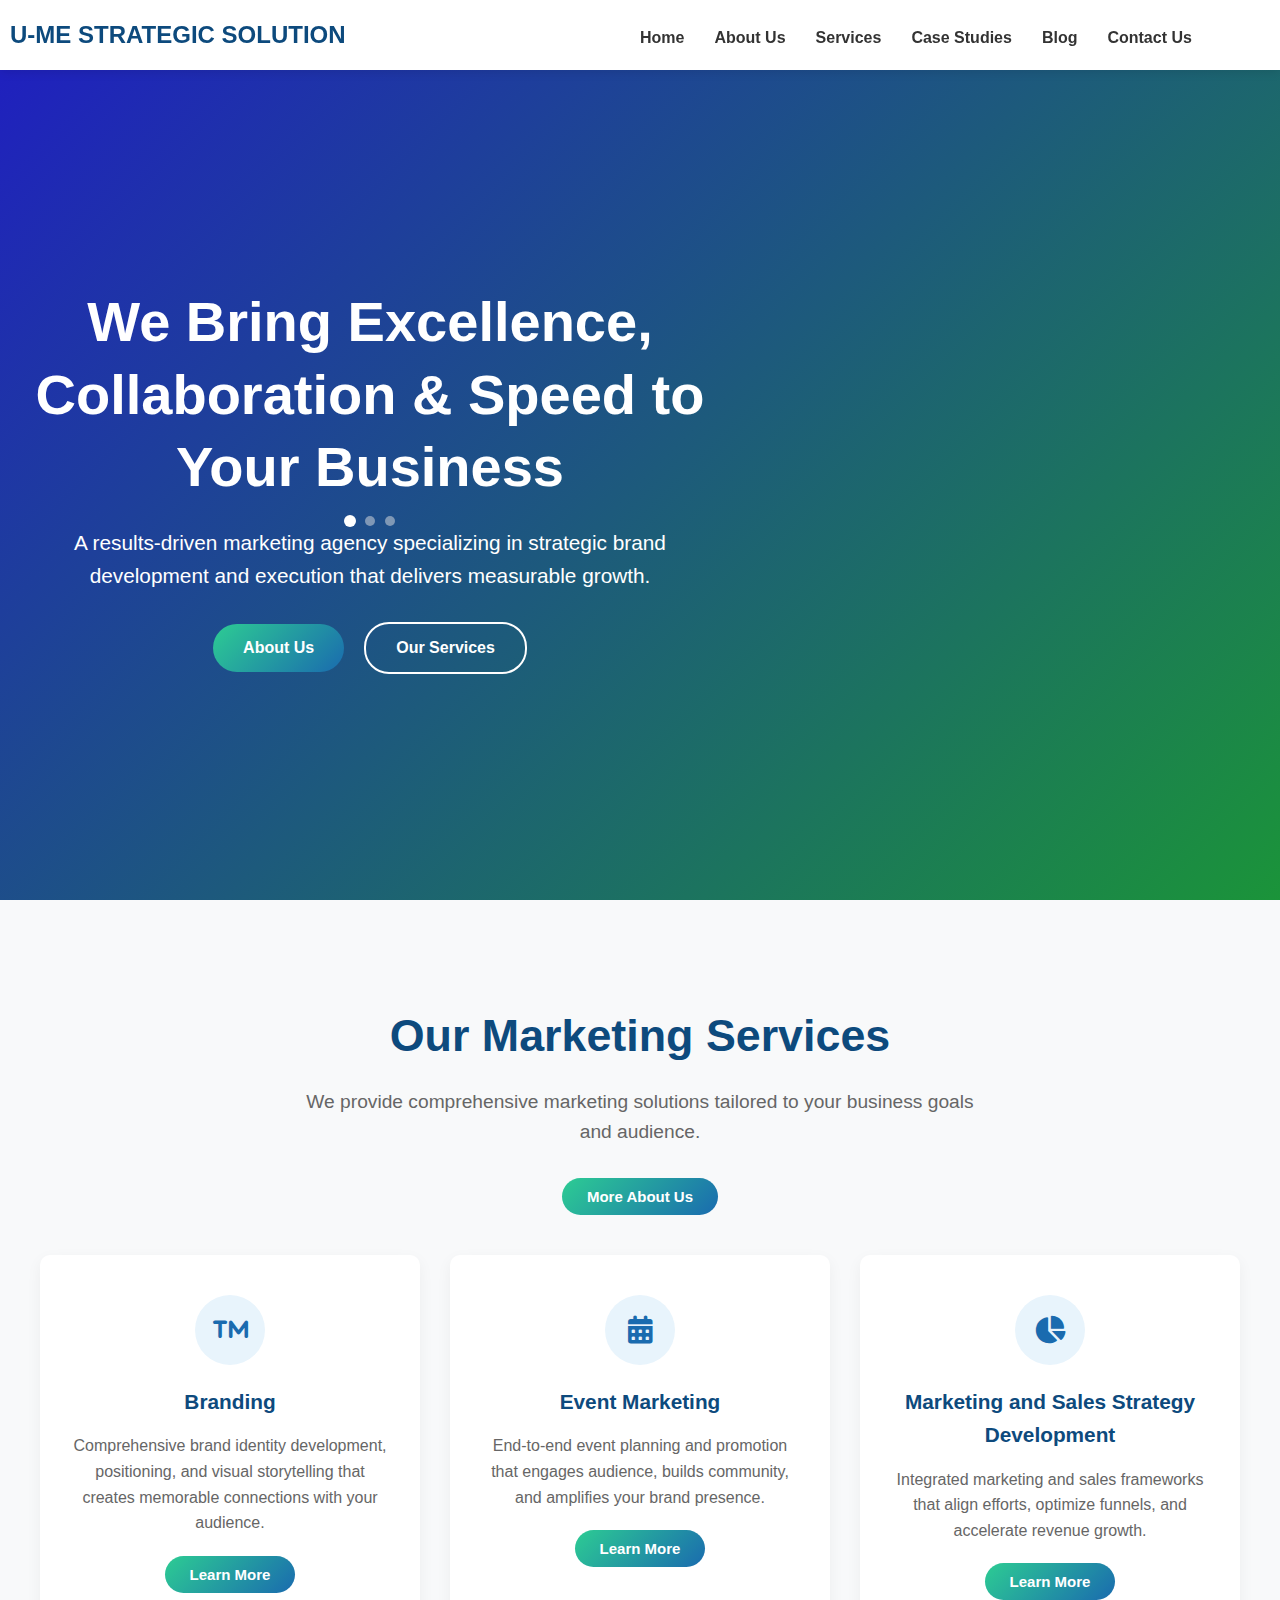
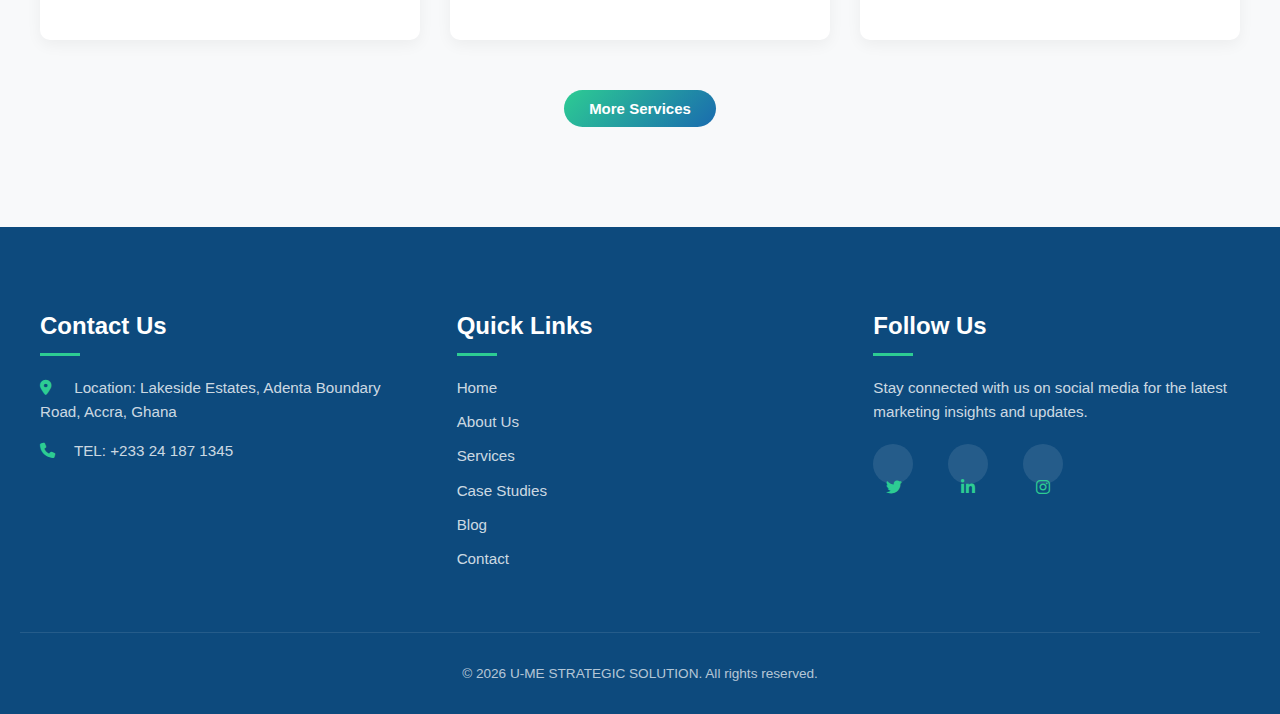
<file: index.html>
<!DOCTYPE html>
<html lang="en">
<head>
    <meta charset="UTF-8">
    <meta name="viewport" content="width=device-width, initial-scale=1.0">
    <title>U-ME Strategic Solution | Marketing Agency</title>
    <link rel="icon" href="logo/logo.jpg" type="image/jpg">
    <link rel="stylesheet" href="https://cdnjs.cloudflare.com/ajax/libs/font-awesome/6.4.0/css/all.min.css">
    <link rel="stylesheet" href="style.css">
</head>
<body>
    <!-- Navigation -->
    <nav class="navbar">
        <div class="nav-container">
            <div class="logo">
                <img src="logo/logo.png" alt="U-ME Strategic Solution Logo" onerror="this.style.display='none';">
                <h3>U-ME STRATEGIC SOLUTION</h3>
            </div>
            
            <button type="button" class="menu-toggle" id="menuToggle" aria-label="Toggle navigation menu">
                <i class="fas fa-bars"></i>
            </button>
            
            <div class="nav-links" id="navLinks">
                <a href="index.html">Home</a>
                <a href="about.html">About Us</a>
                <a href="services.html">Services</a>
                <a href="case-studies.html">Case Studies</a>
                <a href="blog.html">Blog</a>
                <a href="contact.html">Contact Us</a>
            </div>
        </div>
    </nav>

    <!-- Hero Section -->
    <section class="hero-sect" id="home">
        <div class="hero-content">
            <div class="slides-container">
                <div class="slide active">
                   <h1>We Bring Excellence, Collaboration & Speed to Your Business</h1> 
                </div>

                <div class="slide">
                   <h1>We are data driven and analytical</h1>
                </div>

                <div class="slide">
                   <h1>Trust our field execution team with professional and objective-driven</h1> 
                </div>
            </div>
            
            <div class="slide-dots">
                <div class="dot active" data-slide="0"></div>
                <div class="dot" data-slide="1"></div>
                <div class="dot" data-slide="2"></div>
            </div>
            
            <p>A results-driven marketing agency specializing in strategic brand development and execution that delivers measurable growth.</p>
            <div class="hero-buttons">
                <button class="primary-btn">About Us</button>
                <button class="secondary-btn">Our Services</button>
            </div>
        </div>
    </section>

    <!-- Services Preview -->
    <section class="services-preview" id="services">
        <div class="section-title">
            <h2>Our Marketing Services</h2>
            <p>We provide comprehensive marketing solutions tailored to your business goals and audience.</p>
            <button class="cta-button">More About Us</button>
        </div>
        
        <div class="services-grid">
            <div class="service-card">
                <div class="service-icon">
                    <i class="fas fa-trademark"></i>
                </div>
                <h3>Branding</h3>
                <p>Comprehensive brand identity development, positioning, and visual storytelling that creates memorable connections with your audience.</p>
                <button class="cta-button">Learn More</button>
            </div>
            
            <div class="service-card">
                <div class="service-icon">
                    <i class="fas fa-calendar-alt"></i>
                </div>
                <h3>Event Marketing</h3>
                <p>End-to-end event planning and promotion that engages audience, builds community, and amplifies your brand presence.</p>
                <button class="cta-button">Learn More</button>
            </div>
            
            <div class="service-card">
                <div class="service-icon">
                    <i class="fas fa-chart-pie"></i>
                </div>
                <h3>Marketing and Sales Strategy Development</h3>
                <p>Integrated marketing and sales frameworks that align efforts, optimize funnels, and accelerate revenue growth.</p>
                <button class="cta-button">Learn More</button>
            </div>
        </div>
        
        <div class="more-service-btn">
            <button class="cta-button">More Services</button>
        </div>
    </section>

    <!-- Footer -->
    <footer id="contact">
        <div class="footer-content">
            <div class="footer-column">
                <h3>Contact Us</h3>
                <p><i class="fas fa-map-marker-alt"></i> Location: Lakeside Estates, Adenta Boundary Road, Accra, Ghana</p>
                <p><i class="fas fa-phone"></i> TEL: +233 24 187 1345</p>
            </div>

            <div class="footer-column">
                <h3>Quick Links</h3>
                <div class="quick-links">
                    <a href="index.html">Home</a>
                    <a href="about.html">About Us</a>
                    <a href="services.html">Services</a>
                    <a href="case-studies.html">Case Studies</a>
                    <a href="blog.html">Blog</a>
                    <a href="contact.html">Contact</a>
                </div>
            </div>

            <div class="footer-column">
                <h3>Follow Us</h3>
                <p>Stay connected with us on social media for the latest marketing insights and updates.</p>
                <div class="social-links">
                    <a href="https://twitter.com/UmeStagicSoln" class="social-icon" aria-label="Twitter">
                        <i class="fab fa-twitter"></i>
                    </a>
                    <a href="https://www.linkedin.com/company/U-Me-Strategic-Solution/" class="social-icon" aria-label="LinkedIn">
                        <i class="fab fa-linkedin-in"></i>
                    </a>
                    <a href="https://www.facebook.com/U-Me_Strategic_Solution/" class="social-icon" aria-label="Instagram">
                        <i class="fab fa-instagram"></i>
                    </a>
                </div>
            </div>
        </div>

        <div class="reserved">
            <p>&copy; 2026 U-ME STRATEGIC SOLUTION. All rights reserved.</p>
        </div>
    </footer>

    <script src="script.js"></script>
</body>
</html>
</file>
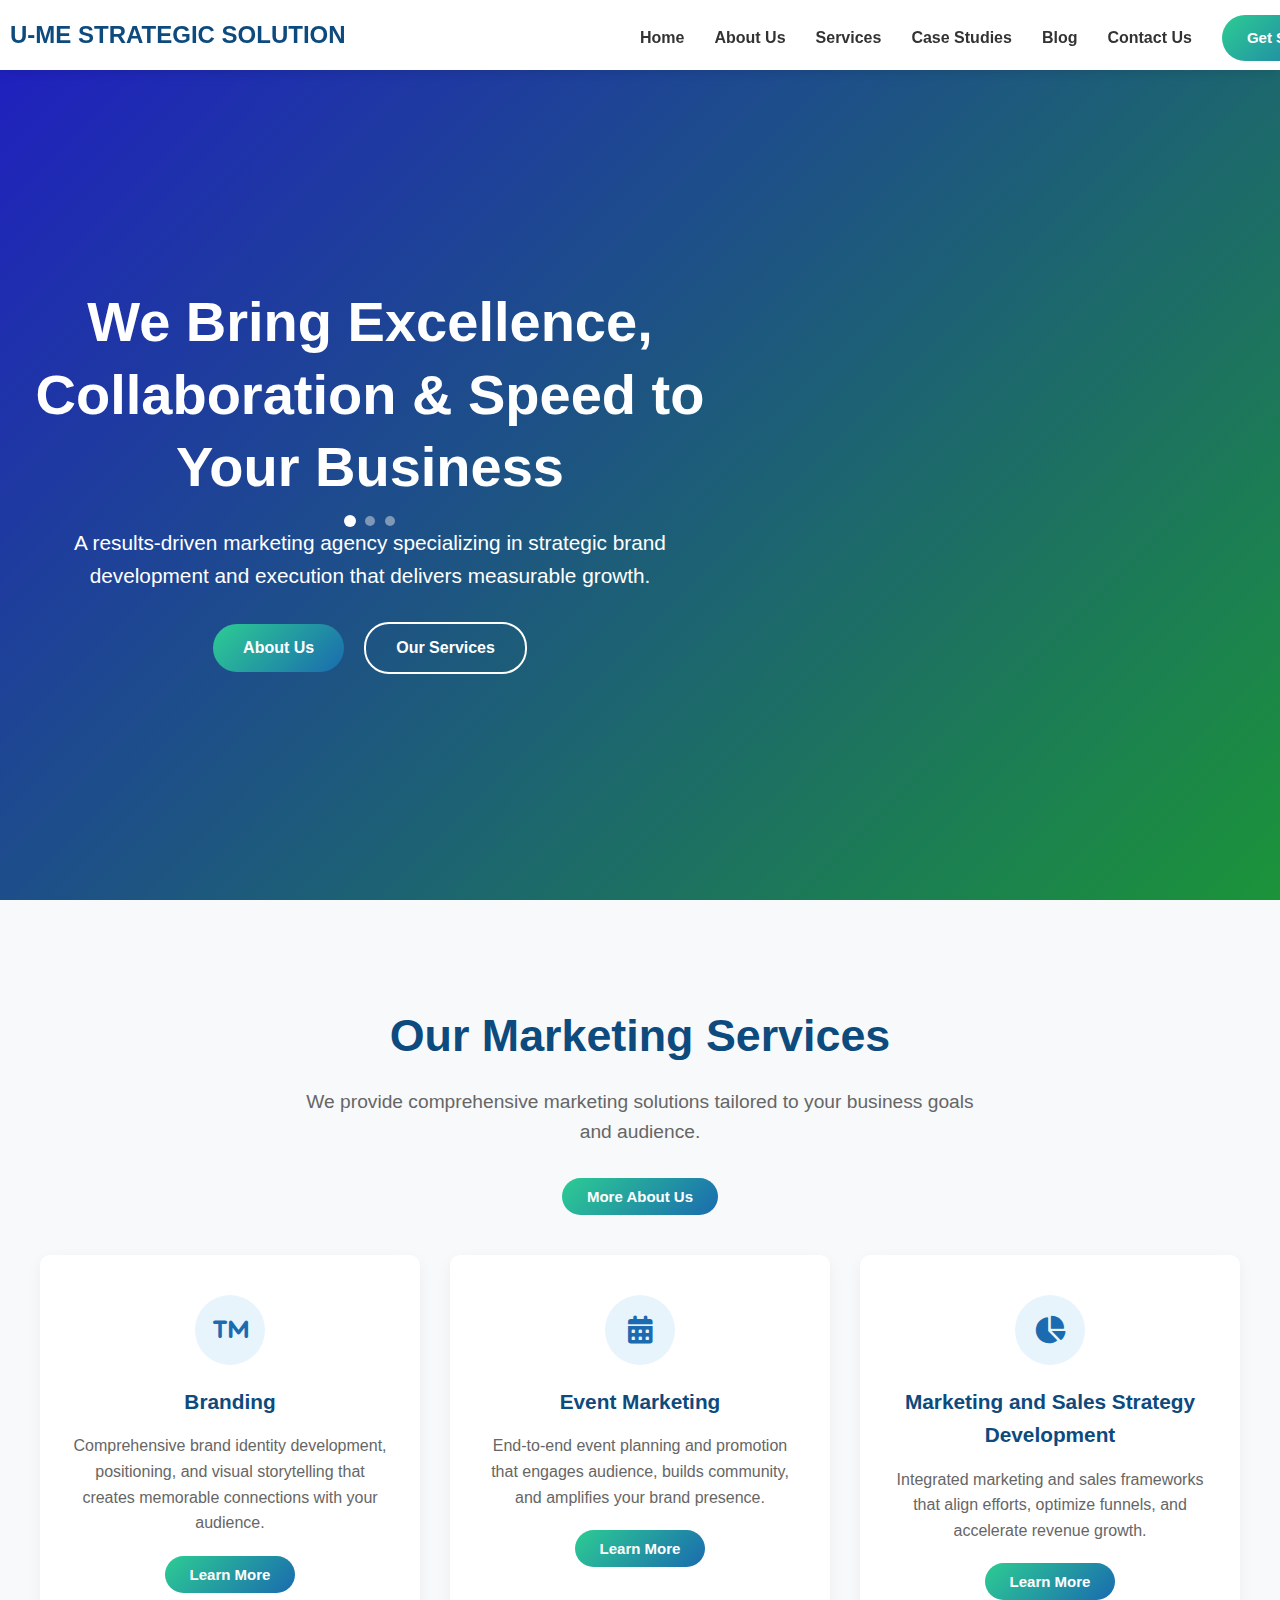
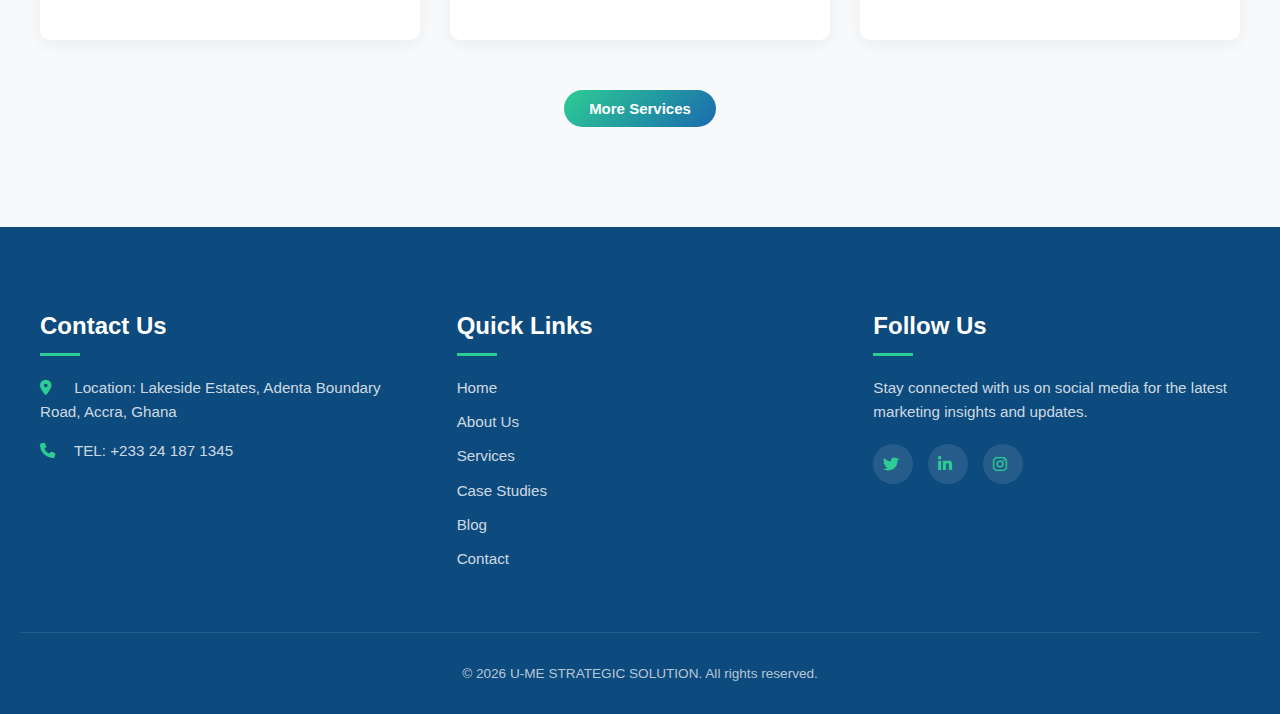
<file: Index.html>
<!DOCTYPE html>
<html lang="en">
<head>
    <meta charset="UTF-8">
    <meta name="viewport" content="width=device-width, initial-scale=1.0">
    <title>U-ME Strategic Solution | Marketing Agency</title>
    <link rel="icon" href="logo.jpg" type="image/jpg">
    <link rel="stylesheet" href="https://cdnjs.cloudflare.com/ajax/libs/font-awesome/6.4.0/css/all.min.css">
    <style>
        /* ===== MOBILE-FIRST CSS ===== */
        /* Base styles for mobile devices (small screens) */
        
        * {
            margin: 0;
            padding: 0;
            box-sizing: border-box;
            font-family: -apple-system, BlinkMacSystemFont, 'Segoe UI', Roboto, Oxygen, Ubuntu, Cantarell, sans-serif;
        }
        
        :root {
            --primary-blue: #1a6baf;
            --dark-blue: #0d4a7d;
            --light-blue: #e8f4fc;
            --accent-green: #2dcc93;
            --dark-green: #1fa879;
            --text-dark: #333333;
            --text-light: #666666;
            --white: #ffffff;
            --light-gray: #f8f9fa;
        }
        
        body {
            color: var(--text-dark);
            line-height: 1.6;
            font-size: 16px;
        }
        
        /* ===== MOBILE NAVIGATION ===== */
        .navbar {
            background-color: var(--white);
            width: 100%;
            position: fixed;
            top: 0;
            left: 0;
            z-index: 1000;
            box-shadow: 0 2px 10px rgba(0, 0, 0, 0.1);
            padding: 15px 20px;
        }
        
        .nav-container {
            display: flex;
            justify-content: space-between;
            align-items: center;
        }
        
        .logo {
            display: flex;
            align-items: center;
            gap: 10px;
            text-decoration: none;
        }
        
        .logo img {
            width: 35px;
            height: 35px;
            border-radius: 6px;
            object-fit: cover;
        }
        
        .logo h3 {
            color: var(--dark-blue);
            font-size: 16px;
            font-weight: 700;
        }
        
        .menu-toggle {
            background: none;
            border: none;
            font-size: 24px;
            color: var(--primary-blue);
            cursor: pointer;
            display: block;
        }
        
        .nav-links {
            display: none;
            position: absolute;
            top: 100%;
            left: 0;
            width: 100%;
            background-color: var(--white);
            flex-direction: column;
            padding: 20px;
            box-shadow: 0 10px 20px rgba(0, 0, 0, 0.1);
            gap: 15px;
        }
        
        .nav-links.active {
            display: flex;
        }
        
        .nav-links a {
            text-decoration: none;
            color: var(--text-dark);
            font-weight: 600;
            font-size: 16px;
            padding: 10px 0;
            position: relative;
            transition: color 0.3s;
        }
        
        .nav-links a:hover {
            color: var(--primary-blue);
        }
        
        .nav-links a::after {
            content: '';
            position: absolute;
            bottom: 0;
            left: 0;
            width: 0;
            height: 2px;
            background-color: var(--accent-green);
            transition: width 0.3s ease;
        }
        
        .nav-links a:hover::after {
            width: 100%;
        }
        
        .cta-button {
            background: linear-gradient(135deg, var(--accent-green), var(--primary-blue));
            color: white;
            border: none;
            padding: 10px 20px;
            border-radius: 25px;
            font-weight: 600;
            font-size: 14px;
            cursor: pointer;
            transition: all 0.3s ease;
            margin-top: 10px;
        }
        
        .cta-button:hover {
            background-color: var(--dark-green);
        }
        
        /* ===== MOBILE HERO SECTION ===== */
        .hero-sect {
            width: 100%;
            min-height: 100vh;
            padding: 100px 20px 60px;
            display: flex;
            flex-direction: column;
            align-items: center;
            justify-content: center;
            background: linear-gradient(135deg, rgba(7, 4, 188, 0.9), rgba(2, 136, 36, 0.9)), 
                        url('https://images.unsplash.com/photo-1552664730-d307ca884978?ixlib=rb-4.0.3&ixid=M3wxMjA3fDB8MHxwaG90by1wYWdlfHx8fGVufDB8fHx8fA%3D%3D&auto=format&fit=crop&w=1770&q=80');
            background-size: cover;
            background-position: center;
            text-align: center;
            position: relative;
            overflow: hidden;
        }
        
        .hero-content {
            max-width: 100%;
        }
        
        /* Slideshow Styles for Mobile */
        .slides-container {
            position: relative;
            height: 180px;
            margin-bottom: 20px;
        }
        
        .slide {
            position: absolute;
            top: 0;
            left: 0;
            width: 100%;
            opacity: 0;
            transition: opacity 1s ease-in-out;
            transform: translateY(15px);
        }
        
        .slide.active {
            opacity: 1;
            transform: translateY(0);
        }
        
        .hero-sect h1 {
            font-size: 2rem;
            font-weight: 800;
            color: white;
            line-height: 1.3;
            margin-bottom: 15px;
        }
        
        .hero-sect p {
            font-size: 1.1rem;
            color: white;
            margin-bottom: 30px;
            max-width: 100%;
        }
        
        .slide-dots {
            display: flex;
            justify-content: center;
            gap: 10px;
            margin-top: 25px;
        }
        
        .dot {
            width: 10px;
            height: 10px;
            border-radius: 50%;
            background-color: rgba(225, 225, 225, 0.5);
            cursor: pointer;
            transition: all 0.3s ease;
        }
        
        .dot.active {
            background-color: white;
            transform: scale(1.2);
        }
        
        .hero-buttons {
            display: flex;
            flex-direction: column;
            gap: 15px;
            justify-content: center;
            align-items: center;
        }
        
        .primary-btn {
            background: linear-gradient(135deg, var(--accent-green), var(--primary-blue));
            color: white;
            border: none;
            padding: 15px 30px;
            border-radius: 25px;
            font-weight: 600;
            font-size: 16px;
            cursor: pointer;
            transition: all 0.3s ease;
            width: 100%;
            max-width: 300px;
        }
        
        .primary-btn:hover {
            transform: translateY(-3px);
            box-shadow: 0 10px 20px rgba(0, 0, 0, 0.2);
        }
        
        .secondary-btn {
            background-color: transparent;
            color: white;
            border: 2px solid white;
            padding: 15px 30px;
            border-radius: 25px;
            font-weight: 600;
            font-size: 16px;
            cursor: pointer;
            transition: all 0.3s ease;
            width: 100%;
            max-width: 300px;
        }
        
        .secondary-btn:hover {
            background-color: white;
            color: var(--primary-blue);
        }
        
        /* ===== MOBILE SERVICES SECTION ===== */
        .services-preview {
            padding: 60px 20px;
            background-color: var(--light-gray);
        }
        
        .section-title {
            text-align: center;
            margin-bottom: 40px;
        }
        
        .section-title h2 {
            font-size: 2rem;
            color: var(--dark-blue);
            margin-bottom: 15px;
        }
        
        .section-title p {
            color: var(--text-light);
            font-size: 1.1rem;
            margin-bottom: 20px;
        }
        
        .services-grid {
            display: grid;
            grid-template-columns: 1fr;
            gap: 30px;
            max-width: 100%;
            margin: 0 auto 30px;
        }
        
        .service-card {
            background-color: var(--white);
            border-radius: 10px;
            padding: 30px 20px;
            text-align: center;
            box-shadow: 0 5px 15px rgba(0, 0, 0, 0.05);
            transition: all 0.3s ease;
        }
        
        .service-card:hover {
            transform: translateY(-5px);
            box-shadow: 0 10px 25px rgba(0, 0, 0, 0.1);
        }
        
        .service-icon {
            width: 60px;
            height: 60px;
            background-color: var(--light-blue);
            border-radius: 50%;
            display: flex;
            align-items: center;
            justify-content: center;
            margin: 0 auto 20px;
            color: var(--primary-blue);
            font-size: 24px;
        }
        
        .service-card h3 {
            font-size: 1.3rem;
            color: var(--dark-blue);
            margin-bottom: 15px;
        }
        
        .service-card p {
            color: var(--text-light);
            margin-bottom: 20px;
            font-size: 1rem;
        }
        
        /* ===== MOBILE FOOTER ===== */
        footer {
            background-color: var(--dark-blue);
            padding: 50px 20px 20px;
            color: white;
        }
        
        .footer-content {
            display: grid;
            grid-template-columns: 1fr;
            gap: 40px;
            margin-bottom: 40px;
        }
        
        .footer-column h3 {
            font-size: 1.3rem;
            margin-bottom: 20px;
            color: white;
            position: relative;
            padding-bottom: 10px;
        }
        
        .footer-column h3::after {
            content: '';
            position: absolute;
            bottom: 0;
            left: 0;
            width: 40px;
            height: 3px;
            background-color: var(--accent-green);
        }
        
        .footer-column p {
            margin-bottom: 15px;
            color: rgba(255, 255, 255, 0.8);
            line-height: 1.6;
            font-size: 0.95rem;
        }
        
        .footer-column i {
            color: var(--accent-green);
            margin-right: 10px;
            width: 20px;
        }
        
        .quick-links {
            display: flex;
            flex-direction: column;
            gap: 10px;
        }
        
        .quick-links a {
            color: rgba(255, 255, 255, 0.8);
            text-decoration: none;
            transition: all 0.3s;
            font-size: 0.95rem;
        }
        
        .quick-links a:hover {
            color: var(--accent-green);
        }
        
        .social-links {
            display: flex;
            gap: 15px;
            margin-top: 20px;
        }
        
        .social-icon {
            width: 40px;
            height: 40px;
            background-color: rgba(255, 255, 255, 0.1);
            border-radius: 50%;
            display: flex;
            align-items: center;
            justify-content: center;
            color: white;
            text-decoration: none;
            transition: all 0.3s;
        }
        
        .social-icon i {
            margin: 0;
        }
        
        .social-icon p {
            display: none;
        }
        
        .social-icon:hover {
            background-color: var(--accent-green);
        }
        
        .reserved {
            text-align: center;
            padding-top: 20px;
            border-top: 1px solid rgba(255, 255, 255, 0.1);
            color: rgba(255, 255, 255, 0.7);
            font-size: 0.85rem;
        }
        
        /* ===== TABLET STYLES (min-width: 768px) ===== */
        @media(min-width: 768px) {
            /* Tablet Navigation */
            .logo h3 {
                font-size: 20px;
            }
            
            .logo img {
                width: 40px;
                height: 40px;
            }
            
            .cta-button {
                margin-top: 0;
                padding: 10px 25px;
                font-size: 15px;
            }
            
            /* Tablet Hero Section */
            .hero-sect {
                padding: 120px 40px 80px;
            }
            
            .hero-sect h1 {
                font-size: 2.5rem;
            }
            
            .hero-sect p {
                font-size: 1.2rem;
            }
            
            .slides-container {
                height: 200px;
            }
            
            .hero-buttons {
                flex-direction: row;
                gap: 20px;
            }
            
            .primary-btn,
            .secondary-btn {
                width: auto;
                max-width: none;
            }
            
            /* Tablet Services */
            .services-preview {
                padding: 80px 40px;
            }
            
            .section-title h2 {
                font-size: 2.5rem;
            }
            
            .services-grid {
                grid-template-columns: repeat(2, 1fr);
                gap: 30px;
            }
            
            /* Tablet Footer */
            footer {
                padding: 60px 40px 30px;
            }
            
            .footer-content {
                grid-template-columns: repeat(2, 1fr);
                gap: 40px;
            }
        }
        
        /* ===== DESKTOP STYLES (min-width: 992px) ===== */
        @media(min-width: 992px) {
            /* Desktop Navigation */
            .navbar {
                padding: 15px 40px;
            }
            
            .nav-links {
                display: flex;
                /* position: static; */
                left: 50%;
                top: 15px;
                flex-direction: row;
                background-color: transparent;
                box-shadow: none;
                padding: 0;
                gap: 20px;
            }
            
            .nav-container {
                max-width: 1200px;
                margin: 0 auto;
            }
            
            .logo {
                margin-left: -100px;
            }
            .logo h3 {
                font-size: 24px;
            }

            .menu-toggle {
                display: none;
            }
            
            .nav-links {
                gap: 30px;
            }
            
            .nav-links a {
                font-size: 16px;
            }
            
            /* Desktop Hero Section */
            .hero-sect {
                padding: 150px 20px 100px;
                align-items: flex-start;
            }
            
            .hero-content {
                max-width: 800px;
            }
            
            .hero-sect h1 {
                font-size: 3.5rem;
            }
            
            .hero-sect p {
                font-size: 1.3rem;
                max-width: 700px;
                margin-left: auto;
                margin-right: auto;
            }
            
            .slides-container {
                height: 200px;
                margin-bottom: 30px;
            }
            
            /* Desktop Services */
            .services-preview {
                padding: 100px 20px;
            }
            
            .section-title h2 {
                font-size: 2.8rem;
            }
            
            .section-title p {
                font-size: 1.2rem;
                max-width: 700px;
                margin: 0 auto 30px;
            }
            
            .services-grid {
                grid-template-columns: repeat(3, 1fr);
                max-width: 1200px;
                margin: 0 auto 50px;
            }
            
            .service-card {
                padding: 40px 30px;
            }
            
            .service-card:hover {
                transform: translateY(-10px);
            }
            
            .service-icon {
                width: 70px;
                height: 70px;
                font-size: 28px;
            }
            
            /* Desktop Footer */
            footer {
                padding: 80px 20px 30px;
            }
            
            .footer-content {
                grid-template-columns: repeat(3, 1fr);
                max-width: 1200px;
                margin: 0 auto 60px;
                gap: 50px;
            }
            
            .footer-column h3 {
                font-size: 1.5rem;
            }
            
            .reserved {
                padding-top: 30px;
            }
            
            /* Desktop Button Effects */
            .primary-btn:hover {
                transform: translateY(-3px);
                box-shadow: 0 10px 20px rgba(26, 107, 175, 0.2);
            }
            
            .secondary-btn:hover {
                transform: translateY(-3px);
            }
            
            .cta-button:hover {
                transform: translateY(-2px);
                box-shadow: 0 5px 15px rgba(45, 204, 147, 0.3);
            }
            
            .social-icon:hover {
                transform: translateY(-5px);
            }
        }
        
        /* ===== LARGE DESKTOP STYLES (min-width: 1200px) ===== */
        @media(min-width: 1200px) {
            .navbar {
                padding: 15px 0;
            }
            
            .nav-container {
                padding: 0 20px;
            }
            
            .hero-sect {
                padding: 180px 20px 120px;
            }
        }
    </style>
</head>
<body>
    <!-- Navigation -->
    <nav class="navbar">
        <div class="nav-container">
            <div class="logo">
                <img src="logo.png" alt="U-ME Strategic Solution Logo" onerror="this.style.display='none';">
                <h3>U-ME STRATEGIC SOLUTION</h3>
            </div>
            
            <button class="menu-toggle" id="menuToggle">
                <i class="fas fa-bars"></i>
            </button>
            
            <div class="nav-links" id="navLinks">
                <a href="#home">Home</a>
                <a href="#about">About Us</a>
                <a href="#services">Services</a>
                <a href="#case-studies">Case Studies</a>
                <a href="#blog">Blog</a>
                <a href="#contact">Contact Us</a>
                <button class="cta-button">Get Started</button>
            </div>
        </div>
    </nav>

    <!-- Hero Section -->
    <section class="hero-sect" id="home">
        <div class="hero-content">
            <div class="slides-container">
                <div class="slide active">
                   <h1>We Bring Excellence, Collaboration & Speed to Your Business</h1> 
                </div>

                <div class="slide">
                   <h1>We are data driven and analytical</h1>
                </div>

                <div class="slide">
                   <h1>Trust our field execution team with professional and objective driven</h1> 
                </div>
            </div>
            
            <div class="slide-dots">
                <div class="dot active" data-slide="0"></div>
                <div class="dot" data-slide="1"></div>
                <div class="dot" data-slide="2"></div>
            </div>
            
            <p>A results-driven marketing agency specializing in strategic brand development and execution that delivers measurable growth.</p>
            <div class="hero-buttons">
                <button class="primary-btn">About Us</button>
                <button class="secondary-btn">Our Services</button>
            </div>
        </div>
    </section>

    <!-- Services Preview -->
    <section class="services-preview" id="services">
        <div class="section-title">
            <h2>Our Marketing Services</h2>
            <p>We provide comprehensive marketing solutions tailored to your business goals and audience.</p>
            <button class="cta-button">More About Us</button>
        </div>
        
        <div class="services-grid">
            <div class="service-card">
                <div class="service-icon">
                    <i class="fas fa-trademark"></i>
                </div>
                <h3>Branding</h3>
                <p>Comprehensive brand identity development, positioning, and visual storytelling that creates memorable connections with your audience.</p>
                <button class="cta-button">Learn More</button>
            </div>
            
            <div class="service-card">
                <div class="service-icon">
                    <i class="fas fa-calendar-alt"></i>
                </div>
                <h3>Event Marketing</h3>
                <p>End-to-end event planning and promotion that engages audience, builds community, and amplifies your brand presence.</p>
                <button class="cta-button">Learn More</button>
            </div>
            
            <div class="service-card">
                <div class="service-icon">
                    <i class="fas fa-chart-pie"></i>
                </div>
                <h3>Marketing and Sales Strategy Development</h3>
                <p>Integrated marketing and sales frameworks that align efforts, optimize funnels, and accelerate revenue growth.</p>
                <button class="cta-button">Learn More</button>
            </div>
        </div>
        
        <div style="text-align: center; margin-top: 30px;">
            <button class="cta-button">More Services</button>
        </div>
    </section>

    <!-- Footer -->
    <footer id="contact">
        <div class="footer-content">
            <div class="footer-column">
                <h3>Contact Us</h3>
                <p><i class="fas fa-map-marker-alt"></i> Location: Lakeside Estates, Adenta Boundary Road, Accra, Ghana</p>
                <p><i class="fas fa-phone"></i> TEL: +233 24 187 1345</p>
            </div>

            <div class="footer-column">
                <h3>Quick Links</h3>
                <div class="quick-links">
                    <a href="#home">Home</a>
                    <a href="#about">About Us</a>
                    <a href="#services">Services</a>
                    <a href="#case-studies">Case Studies</a>
                    <a href="#blog">Blog</a>
                    <a href="#contact">Contact</a>
                </div>
            </div>

            <div class="footer-column">
                <h3>Follow Us</h3>
                <p>Stay connected with us on social media for the latest marketing insights and updates.</p>
                <div class="social-links">
                    <a href="#" class="social-icon"><i class="fab fa-twitter"></i></a>
                    <a href="#" class="social-icon"><i class="fab fa-linkedin-in"></i></a>
                    <a href="#" class="social-icon"><i class="fab fa-instagram"></i></a>
                </div>
            </div>
        </div>

        <div class="reserved">
            <p>&copy; 2026 U-ME STRATEGIC SOLUTION. All rights reserved.</p>
        </div>
    </footer>

    <script>
        // ===== MOBILE MENU TOGGLE =====
        const menuToggle = document.getElementById('menuToggle');
        const navLinks = document.getElementById('navLinks');
        
        menuToggle.addEventListener('click', () => {
            navLinks.classList.toggle('active');
            menuToggle.innerHTML = navLinks.classList.contains('active') 
                ? '<i class="fas fa-times"></i>' 
                : '<i class="fas fa-bars"></i>';
        });
        
        // Close menu when clicking a link (for mobile)
        document.querySelectorAll('.nav-links a').forEach(link => {
            link.addEventListener('click', () => {
                if (window.innerWidth < 768) {
                    navLinks.classList.remove('active');
                    menuToggle.innerHTML = '<i class="fas fa-bars"></i>';
                }
            });
        });
        
        // ===== SLIDESHOW FUNCTIONALITY =====
        const slides = document.querySelectorAll('.slide');
        const dots = document.querySelectorAll('.dot');
        let currentSlide = 0;
        let slideInterval;

        function showSlide(slideIndex) {
            // Hide all slides
            slides.forEach(slide => {
                slide.classList.remove('active');
            });

            // Remove active class from all dots
            dots.forEach(dot => {
                dot.classList.remove('active');
            });

            // Show the selected slide
            slides[slideIndex].classList.add('active');
            dots[slideIndex].classList.add('active');

            currentSlide = slideIndex;
        }

        function nextSlide() {
            let nextIndex = currentSlide + 1;
            if (nextIndex >= slides.length) {
                nextIndex = 0;
            }
            showSlide(nextIndex);
        }

        function startSlideshow() {
            slideInterval = setInterval(nextSlide, 4000);
        }

        // Event listeners for dots
        dots.forEach((dot, index) => {
            dot.addEventListener('click', function() {
                clearInterval(slideInterval);
                showSlide(index);
                startSlideshow();
            });
        });

        // Start slideshow when page loads
        window.addEventListener('load', function() {
            showSlide(0);
            startSlideshow();
        });
        
        // ===== SMOOTH SCROLLING =====
        document.querySelectorAll('a[href^="#"]').forEach(anchor => {
            anchor.addEventListener('click', function(e) {
                e.preventDefault();
                
                const targetId = this.getAttribute('href');
                if(targetId === '#') return;
                
                const targetElement = document.querySelector(targetId);
                if(targetElement) {
                    const navHeight = document.querySelector('.navbar').offsetHeight;
                    const targetPosition = targetElement.offsetTop - navHeight;
                    
                    window.scrollTo({
                        top: targetPosition,
                        behavior: 'smooth'
                    });
                }
            });
        });
        
        // ===== BUTTON CLICK EFFECTS =====
        document.querySelectorAll('.primary-btn, .secondary-btn, .cta-button').forEach(button => {
            button.addEventListener('click', function(e) {
                // Add ripple effect on desktop
                if (window.innerWidth >= 992) {
                    const ripple = document.createElement('span');
                    const rect = this.getBoundingClientRect();
                    const size = Math.max(rect.width, rect.height);
                    const x = e.clientX - rect.left - size/2;
                    const y = e.clientY - rect.top - size/2;
                    
                    ripple.style.cssText = `
                        position: absolute;
                        border-radius: 50%;
                        background: rgba(255, 255, 255, 0.7);
                        transform: scale(0);
                        animation: ripple-animation 0.6s linear;
                        width: ${size}px;
                        height: ${size}px;
                        top: ${y}px;
                        left: ${x}px;
                    `;
                    
                    this.appendChild(ripple);
                    
                    setTimeout(() => {
                        ripple.remove();
                    }, 600);
                }
                
                // Handle button actions
                if(this.textContent.includes('About Us')) {
                    const servicesSection = document.querySelector('.services-preview');
                    const navHeight = document.querySelector('.navbar').offsetHeight;
                    const targetPosition = servicesSection.offsetTop - navHeight;
                    
                    window.scrollTo({
                        top: targetPosition,
                        behavior: 'smooth'
                    });
                } else if(this.textContent.includes('Our Services')) {
                    const servicesGrid = document.querySelector('.services-grid');
                    const navHeight = document.querySelector('.navbar').offsetHeight;
                    const targetPosition = servicesGrid.offsetTop - navHeight;
                    
                    window.scrollTo({
                        top: targetPosition,
                        behavior: 'smooth'
                    });
                } else if(this.textContent.includes('Get Started')) {
                    const contactSection = document.getElementById('contact');
                    const navHeight = document.querySelector('.navbar').offsetHeight;
                    const targetPosition = contactSection.offsetTop - navHeight;
                    
                    window.scrollTo({
                        top: targetPosition,
                        behavior: 'smooth'
                    });
                }
            });
        });
        
        // Add CSS for ripple effect
        const style = document.createElement('style');
        style.textContent = `
            @keyframes ripple-animation {
                to {
                    transform: scale(4);
                    opacity: 0;
                }
            }
        `;
        document.head.appendChild(style);
        
        // ===== RESPONSIVE NAVBAR ON RESIZE =====
        window.addEventListener('resize', () => {
            // If screen is tablet or larger, ensure nav links are visible
            if (window.innerWidth >= 768) {
                navLinks.classList.remove('active');
                menuToggle.innerHTML = '<i class="fas fa-bars"></i>';
            }
        });
    </script>
</body>
</html>
</file>
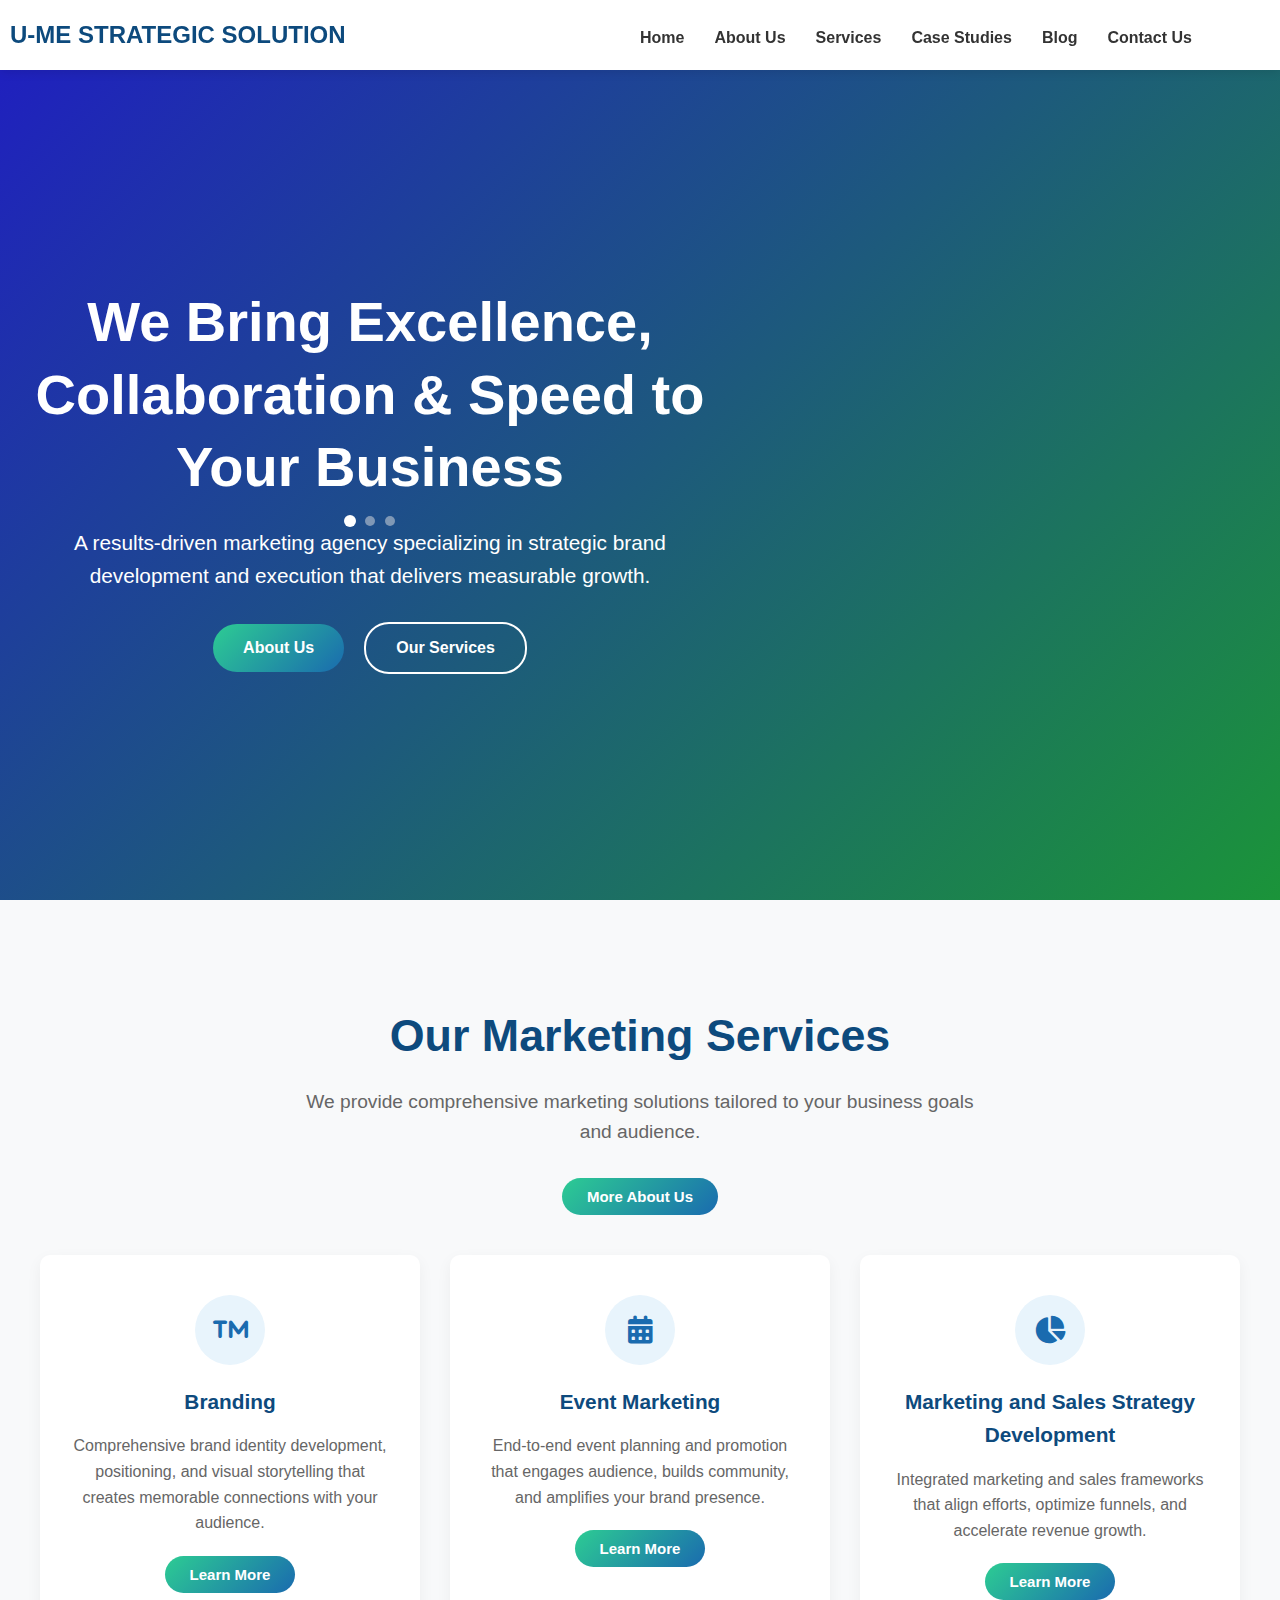
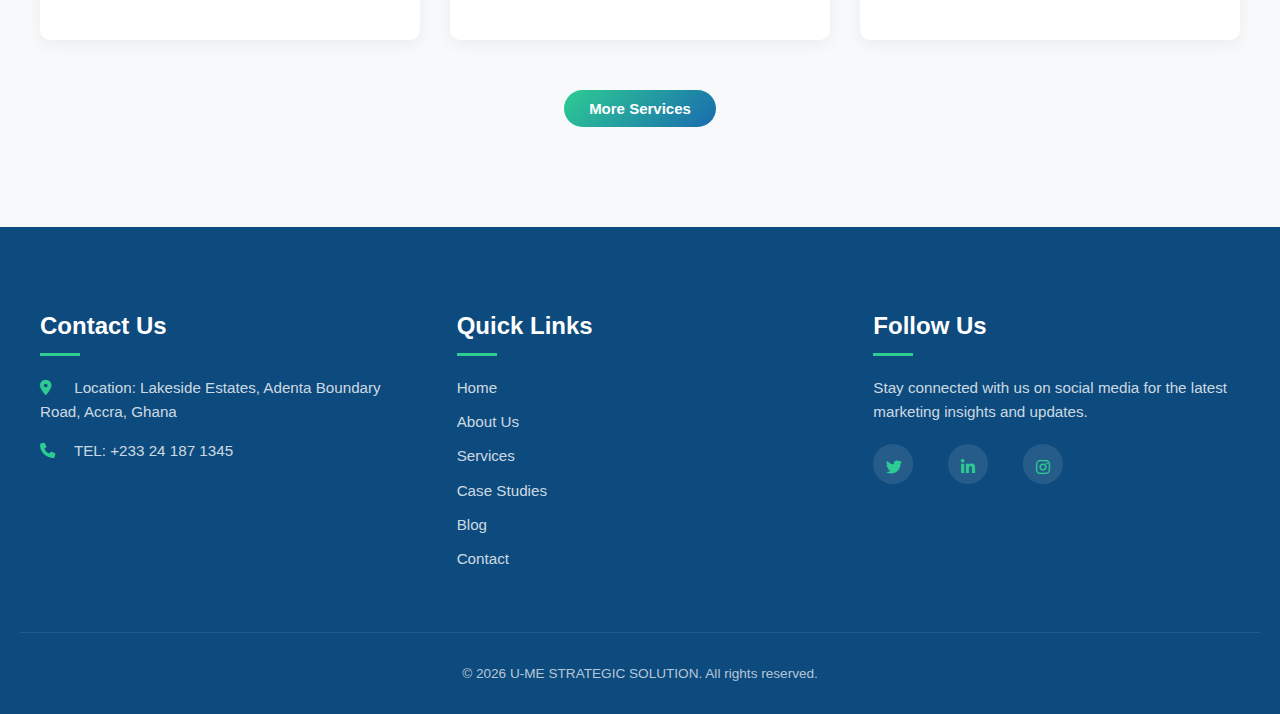
<file: html files/index.html>
<!DOCTYPE html>
<html lang="en">
<head>
    <meta charset="UTF-8">
    <meta name="viewport" content="width=device-width, initial-scale=1.0">
    <title>U-ME Strategic Solution | Marketing Agency</title>
    <link rel="icon" href="../logo/logo.jpg" type="image/jpg">
    <link rel="stylesheet" href="https://cdnjs.cloudflare.com/ajax/libs/font-awesome/6.4.0/css/all.min.css">
    <link rel="stylesheet" href="../css file/style.css">
</head>
<body>
    <!-- Navigation -->
    <nav class="navbar">
        <div class="nav-container">
            <div class="logo">
                <img src="../logo/logo.png" alt="U-ME Strategic Solution Logo" onerror="this.style.display='none';">
                <h3>U-ME STRATEGIC SOLUTION</h3>
            </div>
            
            <button type="button" class="menu-toggle" id="menuToggle" aria-label="Toggle navigation menu">
                <i class="fas fa-bars"></i>
            </button>
            
            <div class="nav-links" id="navLinks">
                <a href="index.html">Home</a>
                <a href="about.html">About Us</a>
                <a href="services.html">Services</a>
                <a href="case-studies.html">Case Studies</a>
                <a href="blog.html">Blog</a>
                <a href="contact.html">Contact Us</a>
            </div>
        </div>
    </nav>

    <!-- Hero Section -->
    <section class="hero-sect" id="home">
        <div class="hero-content">
            <div class="slides-container">
                <div class="slide active">
                   <h1>We Bring Excellence, Collaboration & Speed to Your Business</h1> 
                </div>

                <div class="slide">
                   <h1>We are data driven and analytical</h1>
                </div>

                <div class="slide">
                   <h1>Trust our field execution team with professional and objective-driven</h1> 
                </div>
            </div>
            
            <div class="slide-dots">
                <div class="dot active" data-slide="0"></div>
                <div class="dot" data-slide="1"></div>
                <div class="dot" data-slide="2"></div>
            </div>
            
            <p>A results-driven marketing agency specializing in strategic brand development and execution that delivers measurable growth.</p>
            <div class="hero-buttons">
                <button class="primary-btn">About Us</button>
                <button class="secondary-btn">Our Services</button>
            </div>
        </div>
    </section>

    <!-- Services Preview -->
    <section class="services-preview" id="services">
        <div class="section-title">
            <h2>Our Marketing Services</h2>
            <p>We provide comprehensive marketing solutions tailored to your business goals and audience.</p>
            <button class="cta-button">More About Us</button>
        </div>
        
        <div class="services-grid">
            <div class="service-card">
                <div class="service-icon">
                    <i class="fas fa-trademark"></i>
                </div>
                <h3>Branding</h3>
                <p>Comprehensive brand identity development, positioning, and visual storytelling that creates memorable connections with your audience.</p>
                <button class="cta-button">Learn More</button>
            </div>
            
            <div class="service-card">
                <div class="service-icon">
                    <i class="fas fa-calendar-alt"></i>
                </div>
                <h3>Event Marketing</h3>
                <p>End-to-end event planning and promotion that engages audience, builds community, and amplifies your brand presence.</p>
                <button class="cta-button">Learn More</button>
            </div>
            
            <div class="service-card">
                <div class="service-icon">
                    <i class="fas fa-chart-pie"></i>
                </div>
                <h3>Marketing and Sales Strategy Development</h3>
                <p>Integrated marketing and sales frameworks that align efforts, optimize funnels, and accelerate revenue growth.</p>
                <button class="cta-button">Learn More</button>
            </div>
        </div>
        
        <div class="more-service-btn">
            <button class="cta-button">More Services</button>
        </div>
    </section>

    <!-- Footer -->
    <footer id="contact">
        <div class="footer-content">
            <div class="footer-column">
                <h3>Contact Us</h3>
                <p><i class="fas fa-map-marker-alt"></i> Location: Lakeside Estates, Adenta Boundary Road, Accra, Ghana</p>
                <p><i class="fas fa-phone"></i> TEL: +233 24 187 1345</p>
            </div>

            <div class="footer-column">
                <h3>Quick Links</h3>
                <div class="quick-links">
                    <a href="index.html">Home</a>
                    <a href="about.html">About Us</a>
                    <a href="services.html">Services</a>
                    <a href="case-studies.html">Case Studies</a>
                    <a href="blog.html">Blog</a>
                    <a href="contact.html">Contact</a>
                </div>
            </div>

            <div class="footer-column">
                <h3>Follow Us</h3>
                <p>Stay connected with us on social media for the latest marketing insights and updates.</p>
                <div class="social-links">
                    <a href="https://twitter.com/UmeStagicSoln" class="social-icon" aria-label="Twitter">
                        <i class="fab fa-twitter"></i>
                    </a>
                    <a href="https://www.linkedin.com/U-Me_Strategic_Solution/" class="social-icon" aria-label="LinkedIn">
                        <i class="fab fa-linkedin-in"></i>
                    </a>
                    <a href="https://www.facebook.com/U-Me_Strategic_Solution/" class="social-icon" aria-label="Instagram">
                        <i class="fab fa-instagram"></i>
                    </a>
                </div>
            </div>
        </div>

        <div class="reserved">
            <p>&copy; 2026 U-ME STRATEGIC SOLUTION. All rights reserved.</p>
        </div>
    </footer>

    <script src="../js file/script.js"></script>
</body>
</html>
</file>
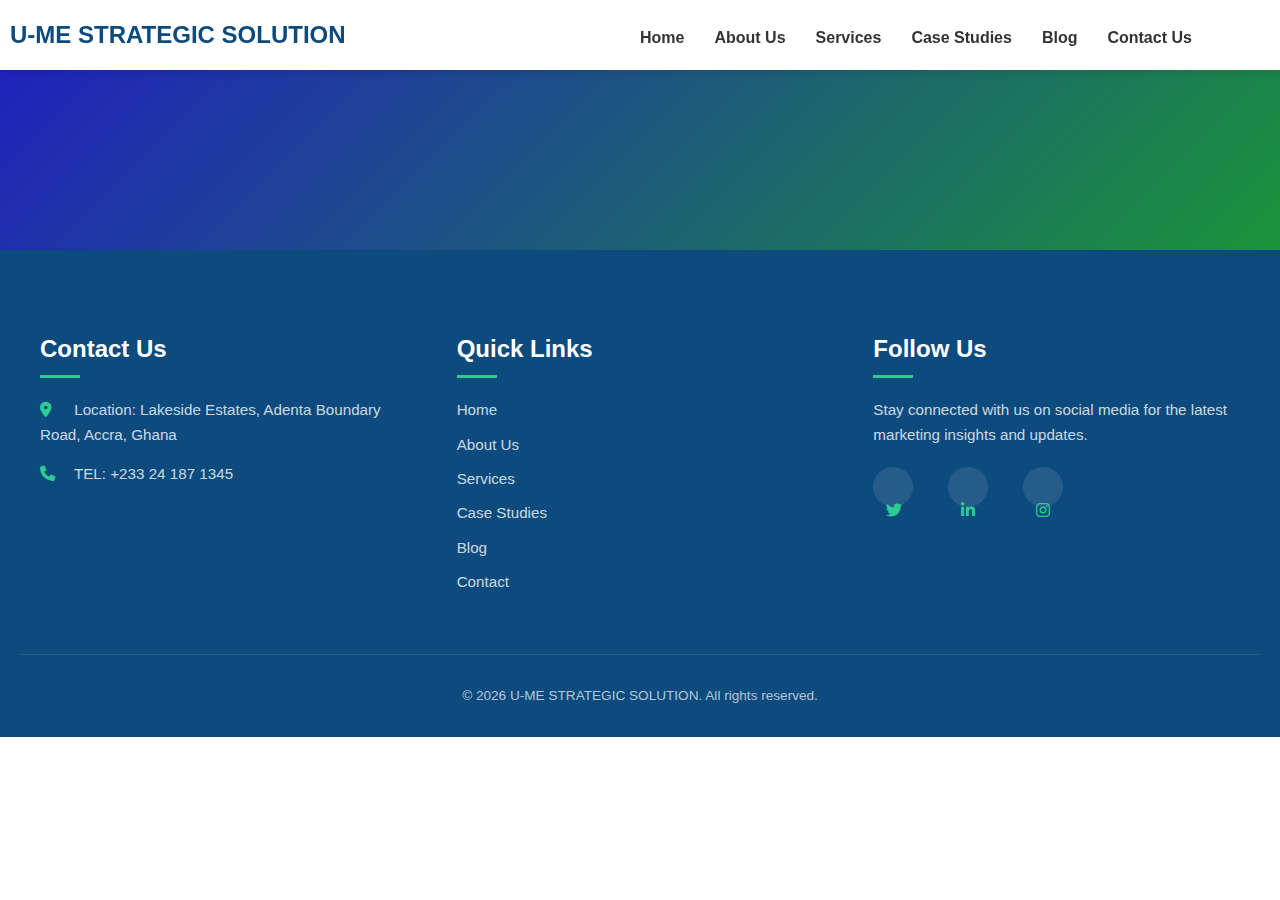
<file: about.html>
<!DOCTYPE html>
<html lang="en">
<head>
    <meta charset="UTF-8">
    <meta name="viewport" content="width=device-width, initial-scale=1.0">
    <link rel="stylesheet" href="style.css">
    <title>U-ME Strategic Solution | Marketing Agency</title>
    <link rel="icon" href="logo/logo.jpg" type="image/jpg">
    <link rel="stylesheet" href="https://cdnjs.cloudflare.com/ajax/libs/font-awesome/6.4.0/css/all.min.css">
</head>
<body>
    <!-- Navigation -->
    <nav class="navbar">
        <div class="nav-container">
            <div class="logo">
                <img src="logo/logo.png" alt="U-ME Strategic Solution Logo" onerror="this.style.display='none';">
                <h3>U-ME STRATEGIC SOLUTION</h3>
            </div>
            
            <button type="button" class="menu-toggle" id="menuToggle" aria-label="Toggle navigation menu">
                <i class="fas fa-bars"></i>
            </button>
            
            <div class="nav-links" id="navLinks">
                <a href="index.html">Home</a>
                <a href="about.html">About Us</a>
                <a href="services.html">Services</a>
                <a href="case-studies.html">Case Studies</a>
                <a href="blog.html">Blog</a>
                <a href="contact.html">Contact Us</a>
            </div>
        </div>
    </nav>

    <div class="starter"></div>

    <!-- Footer -->
    <footer id="contact">
        <div class="footer-content">
            <div class="footer-column">
                <h3>Contact Us</h3>
                <p><i class="fas fa-map-marker-alt"></i> Location: Lakeside Estates, Adenta Boundary Road, Accra, Ghana</p>
                <p><i class="fas fa-phone"></i> TEL: +233 24 187 1345</p>
            </div>

            <div class="footer-column">
                <h3>Quick Links</h3>
                <div class="quick-links">
                    <a href="index.html">Home</a>
                    <a href="about.html">About Us</a>
                    <a href="service.html">Services</a>
                    <a href="case-studies.html">Case Studies</a>
                    <a href="blog.html">Blog</a>
                    <a href="contact.html">Contact</a>
                </div>
            </div>

            <div class="footer-column">
                <h3>Follow Us</h3>
                <p>Stay connected with us on social media for the latest marketing insights and updates.</p>
                <div class="social-links">
                    <a href="https://twitter.com/UmeStagicSoln" class="social-icon" aria-label="Twitter">
                        <i class="fab fa-twitter"></i>
                    </a>
                    <a href="https://www.linkedin.com/company/U-Me-Strategic-Solution/" class="social-icon" aria-label="LinkedIn">
                        <i class="fab fa-linkedin-in"></i>
                    </a>
                    <a href="https://www.facebook.com/U-Me_Strategic_Solution/" class="social-icon" aria-label="Instagram">
                        <i class="fab fa-instagram"></i>
                    </a>
                </div>
            </div>
        </div>

        <div class="reserved">
            <p>&copy; 2026 U-ME STRATEGIC SOLUTION. All rights reserved.</p>
        </div>
    </footer>

    <script src="script.js"></script>
</body>
</html>
</file>
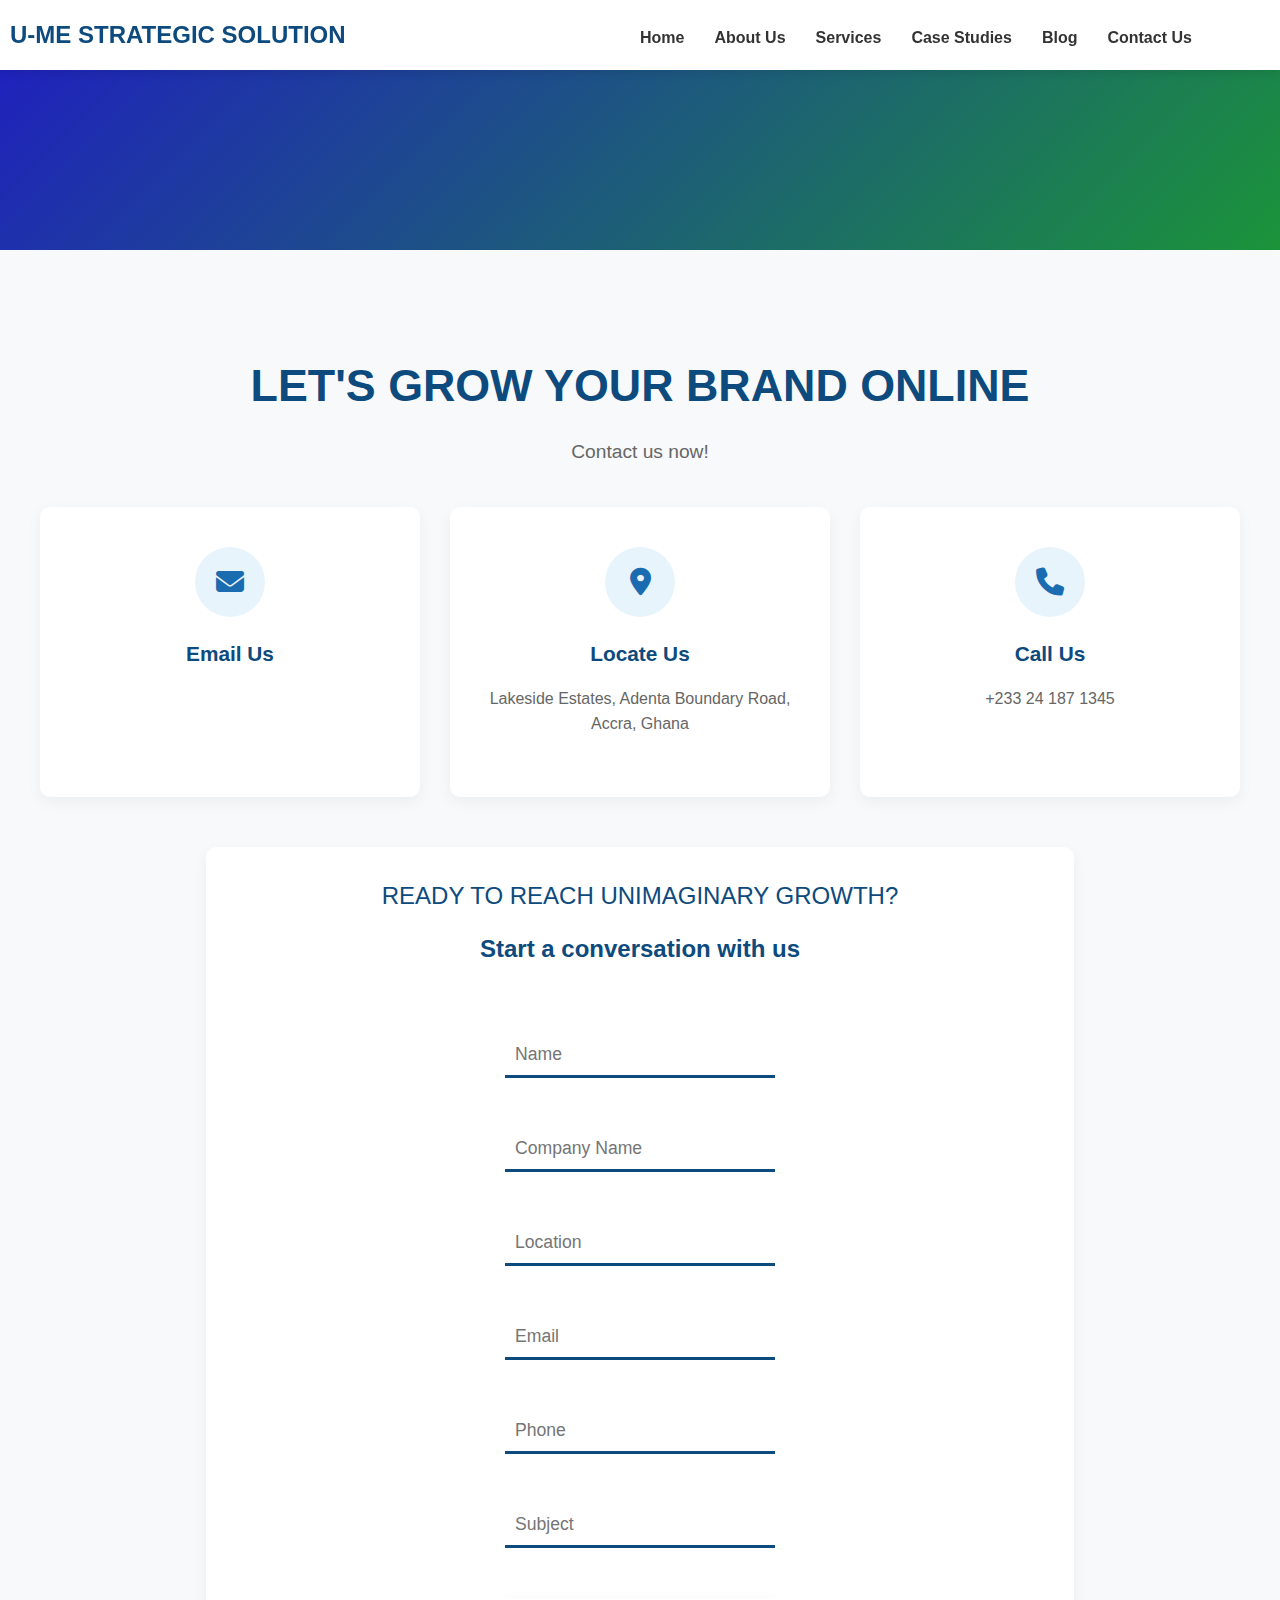
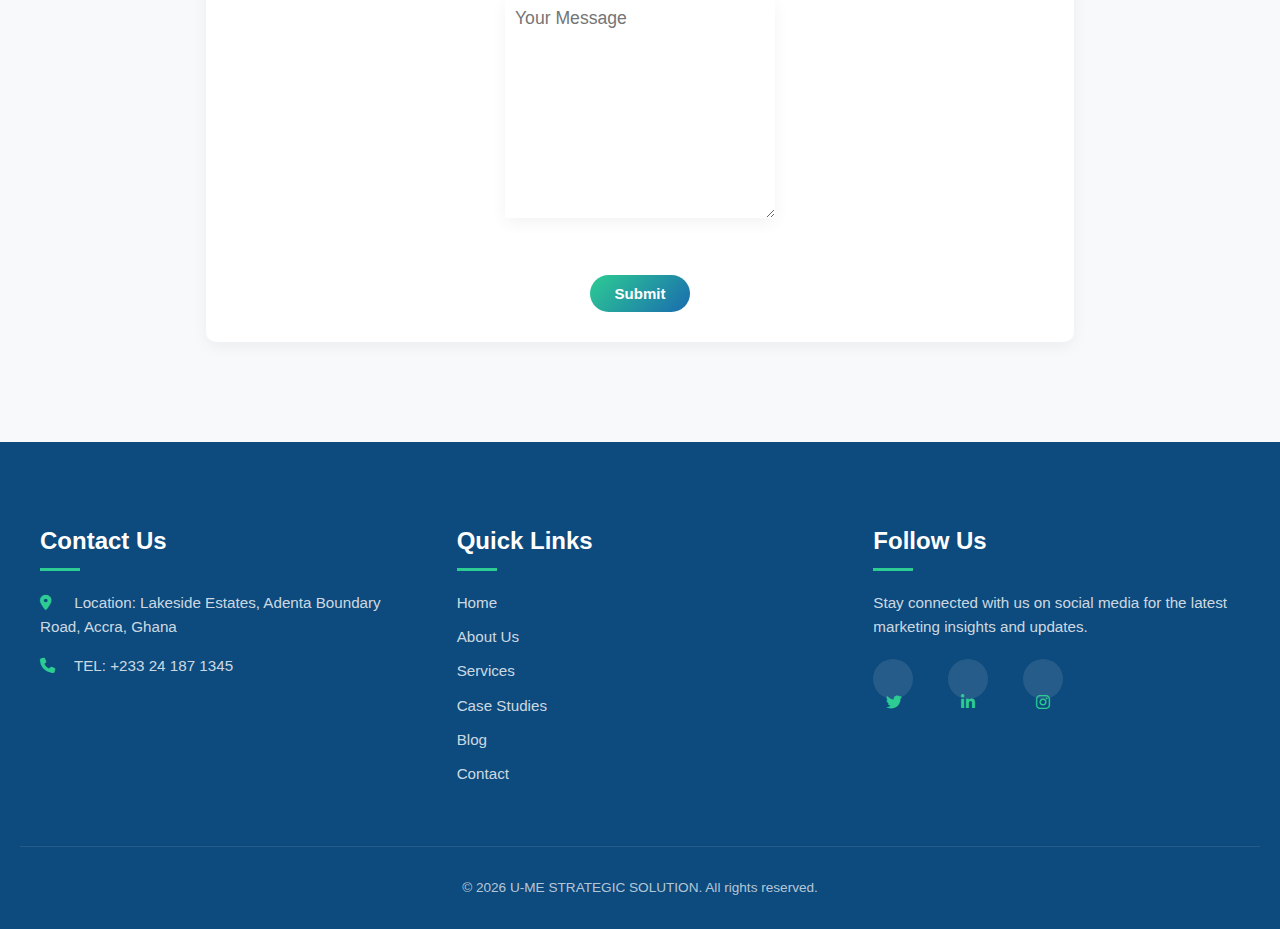
<file: contact.html>
<!DOCTYPE html>
<html lang="en">
<head>
    <meta charset="UTF-8">
    <meta name="viewport" content="width=device-width, initial-scale=1.0">
    <link rel="stylesheet" href="style.css">
    <title>U-ME Strategic Solution | Marketing Agency</title>
    <link rel="icon" href="logo/logo.jpg" type="image/jpg">
    <link rel="stylesheet" href="https://cdnjs.cloudflare.com/ajax/libs/font-awesome/6.4.0/css/all.min.css">
</head>
<body>
    <!-- Navigation -->
    <nav class="navbar">
        <div class="nav-container">
            <div class="logo">
                <img src="logo/logo.png" alt="U-ME Strategic Solution Logo" onerror="this.style.display='none';">
                <h3>U-ME STRATEGIC SOLUTION</h3>
            </div>
            
            <button type="button" class="menu-toggle" id="menuToggle" aria-label="Toggle navigation menu">
                <i class="fas fa-bars"></i>
            </button>
            
            <div class="nav-links" id="navLinks">
                <a href="index.html">Home</a>
                <a href="about.html">About Us</a>
                <a href="services.html">Services</a>
                <a href="case-studies.html">Case Studies</a>
                <a href="blog.html">Blog</a>
                <a href="contact.html">Contact Us</a>
            </div>
        </div>
    </nav>

    <div class="starter"></div>

    <!-- Contact Preview -->
    <section class="contact-section">
        <div class="section-title">
            <h2>LET'S GROW YOUR BRAND ONLINE</h2>
            <p>Contact us now!</p>
        </div>
        
        <div class="contact-flex">
            <div class="contact-grid">
                <div class="contact-card">
                    <div class="contact-icon">
                        <i class="fas fa-envelope"></i>
                    </div>
                    <h3>Email Us</h3>
                    <p></p>
                </div>
                
                <div class="contact-card">
                    <div class="contact-icon">
                        <i class="fas fa-map-marker-alt"></i>
                    </div>
                    <h3>Locate Us</h3>
                    <p>Lakeside Estates, Adenta Boundary Road, Accra, Ghana</p>
                </div>

                <div class="contact-card">
                    <div class="contact-icon">
                        <i class="fas fa-phone"></i>
                    </div>
                    <h3>Call Us</h3>
                    <p>+233 24 187 1345</p>
                </div>
            </div>
            
            <form action="">
                <div>
                    <p>READY TO REACH UNIMAGINARY GROWTH?</p>
                    <h3>Start a conversation with us</h3>
                </div>
        
                <div class="name">
                    <input type="text" name="name" id="name" class="input-lab" placeholder="Name" required>
                </div>
            
                <div class="company-name">
                    <input type="text" name="company-name" id="company-name" class="input-lab" placeholder="Company Name" required>
                </div>

                <div class="location">
                    <input type="text" name="location" id="location" class="input-lab" placeholder="Location" required>
                </div>

                <div class="email">
                    <input type="email" name="email" id="email" class="input-lab" placeholder="Email" required>
                </div>

                <div class="phone">
                    <input type="text" name="phone" id="phone" class="input-lab" placeholder="Phone" required>
                </div>

                <div class="subject">
                    <input type="text" name="subject" id="subject" class="input-lab" placeholder="Subject" required>
                </div>

                <div class="message">
                    <textarea name="message" id="message" placeholder="Your Message" required></textarea>
                </div>

                <button type="submit" class="cta-button">Submit</button>
            </form>
    </section>

    <!-- Footer -->
    <footer id="contact">
        <div class="footer-content">
            <div class="footer-column">
                <h3>Contact Us</h3>
                <p><i class="fas fa-map-marker-alt"></i> Location: Lakeside Estates, Adenta Boundary Road, Accra, Ghana</p>
                <p><i class="fas fa-phone"></i> TEL: +233 24 187 1345</p>
            </div>

            <div class="footer-column">
                <h3>Quick Links</h3>
                <div class="quick-links">
                    <a href="index.html">Home</a>
                    <a href="about.html">About Us</a>
                    <a href="service.html">Services</a>
                    <a href="case-studies.html">Case Studies</a>
                    <a href="blog.html">Blog</a>
                    <a href="contact.html">Contact</a>
                </div>
            </div>

            <div class="footer-column">
                <h3>Follow Us</h3>
                <p>Stay connected with us on social media for the latest marketing insights and updates.</p>
                <div class="social-links">
                    <a href="https://twitter.com/UmeStagicSoln" class="social-icon" aria-label="Twitter">
                        <i class="fab fa-twitter"></i>
                    </a>
                    <a href="https://www.linkedin.com/company/U-Me-Strategic-Solution/" class="social-icon" aria-label="LinkedIn">
                        <i class="fab fa-linkedin-in"></i>
                    </a>
                    <a href="https://www.facebook.com/U-Me_Strategic_Solution/" class="social-icon" aria-label="Instagram">
                        <i class="fab fa-instagram"></i>
                    </a>
                </div>
            </div>
        </div>

        <div class="reserved">
            <p>&copy; 2026 U-ME STRATEGIC SOLUTION. All rights reserved.</p>
        </div>
    </footer>

    <script src="script.js"></script>
</body>
</html>
</file>
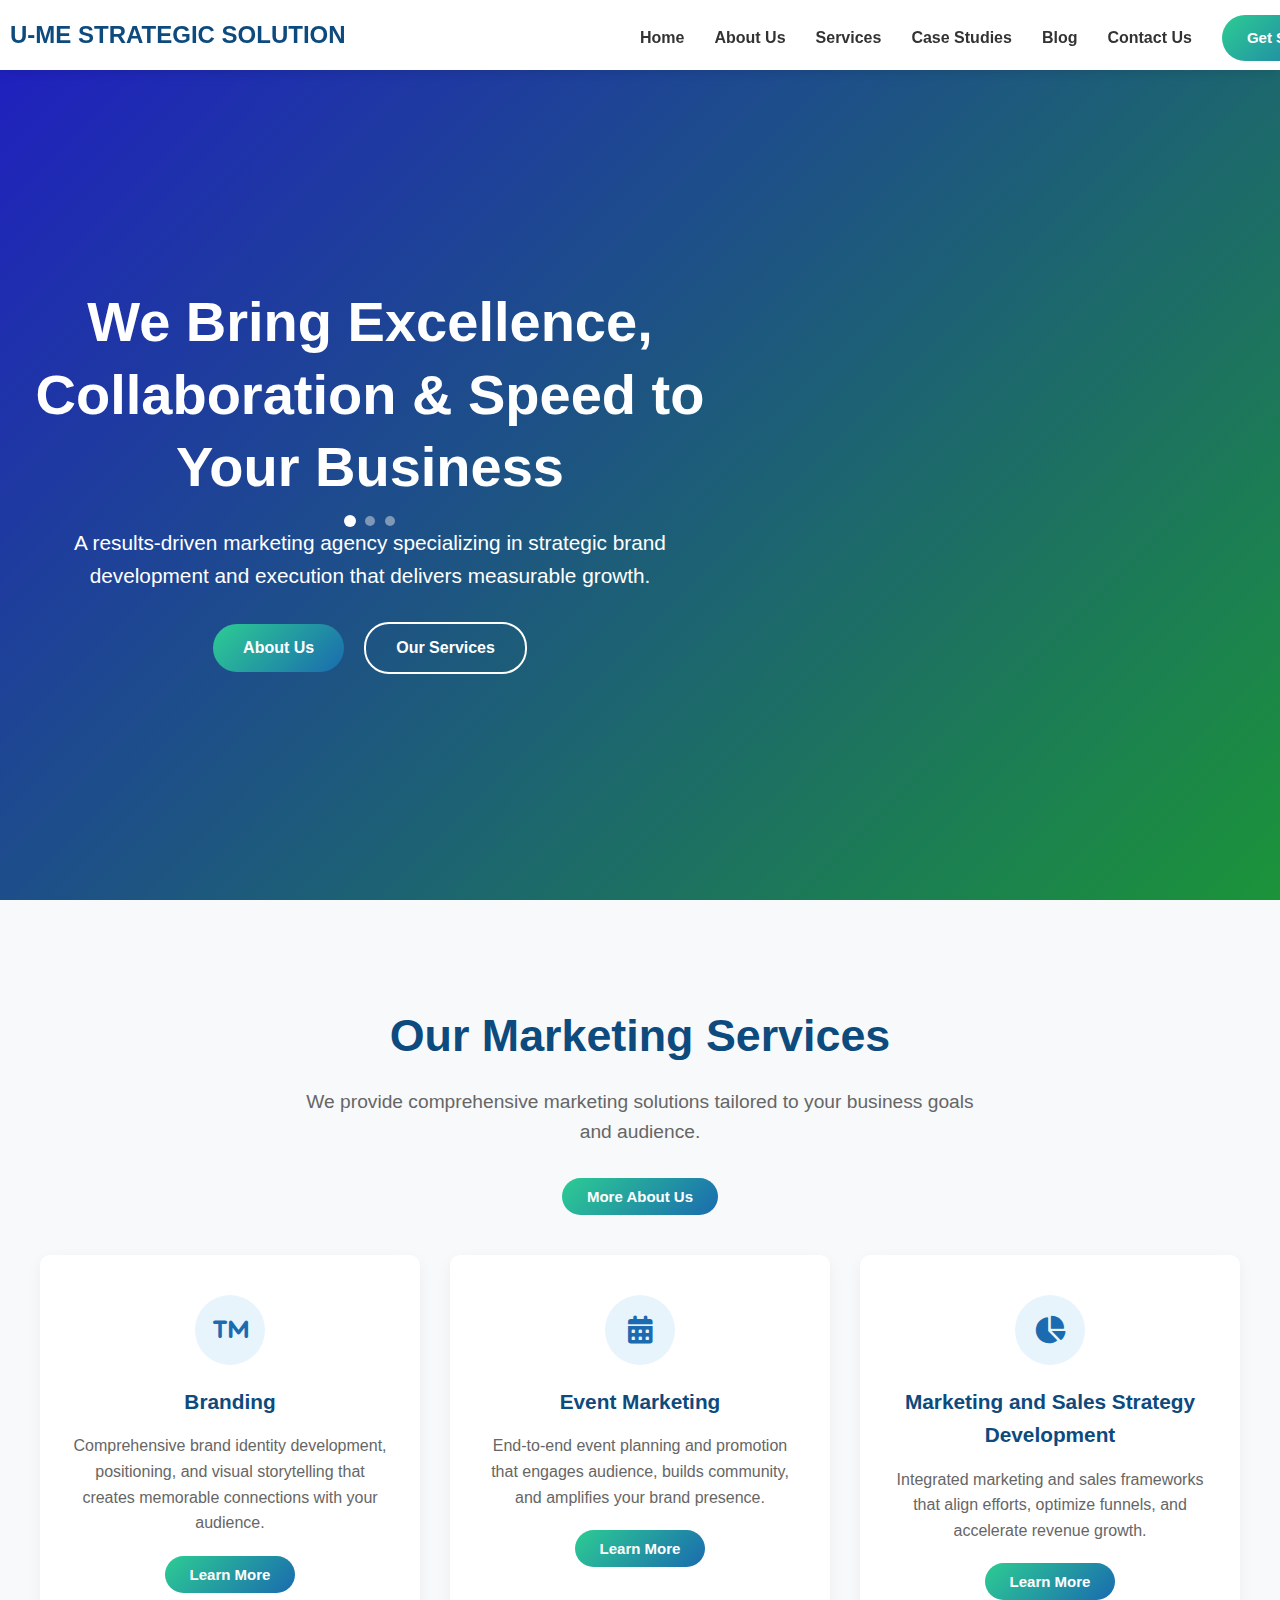
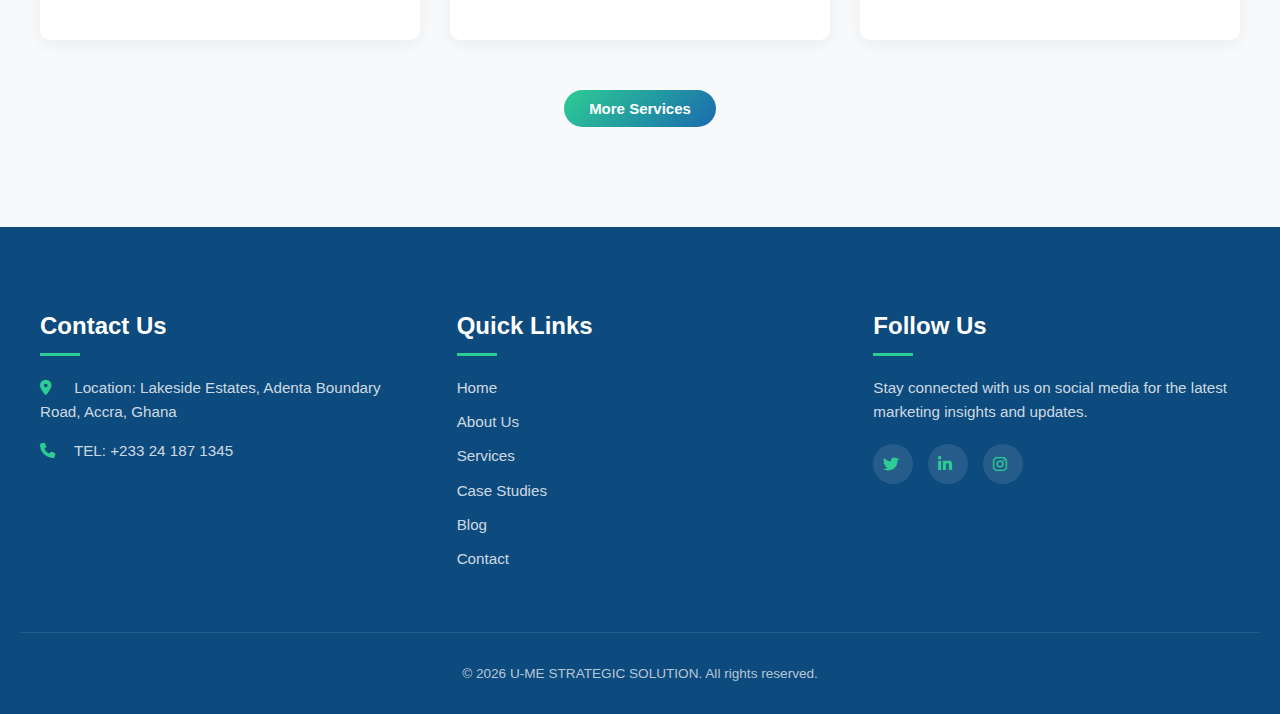
<file: home.html>
<!DOCTYPE html>
<html lang="en">
<head>
    <meta charset="UTF-8">
    <meta name="viewport" content="width=device-width, initial-scale=1.0">
    <title>U-ME Strategic Solution | Marketing Agency</title>
    <link rel="icon" href="logo.jpg" type="image/jpg">
    <link rel="stylesheet" href="https://cdnjs.cloudflare.com/ajax/libs/font-awesome/6.4.0/css/all.min.css">
    <style>
        /* ===== MOBILE-FIRST CSS ===== */
        /* Base styles for mobile devices (small screens) */
        
        * {
            margin: 0;
            padding: 0;
            box-sizing: border-box;
            font-family: -apple-system, BlinkMacSystemFont, 'Segoe UI', Roboto, Oxygen, Ubuntu, Cantarell, sans-serif;
        }
        
        :root {
            --primary-blue: #1a6baf;
            --dark-blue: #0d4a7d;
            --light-blue: #e8f4fc;
            --accent-green: #2dcc93;
            --dark-green: #1fa879;
            --text-dark: #333333;
            --text-light: #666666;
            --white: #ffffff;
            --light-gray: #f8f9fa;
        }
        
        body {
            color: var(--text-dark);
            line-height: 1.6;
            font-size: 16px;
        }
        
        /* ===== MOBILE NAVIGATION ===== */
        .navbar {
            background-color: var(--white);
            width: 100%;
            position: fixed;
            top: 0;
            left: 0;
            z-index: 1000;
            box-shadow: 0 2px 10px rgba(0, 0, 0, 0.1);
            padding: 15px 20px;
        }
        
        .nav-container {
            display: flex;
            justify-content: space-between;
            align-items: center;
        }
        
        .logo {
            display: flex;
            align-items: center;
            gap: 10px;
            text-decoration: none;
        }
        
        .logo img {
            width: 35px;
            height: 35px;
            border-radius: 6px;
            object-fit: cover;
        }
        
        .logo h3 {
            color: var(--dark-blue);
            font-size: 16px;
            font-weight: 700;
        }
        
        .menu-toggle {
            background: none;
            border: none;
            font-size: 24px;
            color: var(--primary-blue);
            cursor: pointer;
            display: block;
        }
        
        .nav-links {
            display: none;
            position: absolute;
            top: 100%;
            left: 0;
            width: 100%;
            background-color: var(--white);
            flex-direction: column;
            padding: 20px;
            box-shadow: 0 10px 20px rgba(0, 0, 0, 0.1);
            gap: 15px;
        }
        
        .nav-links.active {
            display: flex;
        }
        
        .nav-links a {
            text-decoration: none;
            color: var(--text-dark);
            font-weight: 600;
            font-size: 16px;
            padding: 10px 0;
            position: relative;
            transition: color 0.3s;
        }
        
        .nav-links a:hover {
            color: var(--primary-blue);
        }
        
        .nav-links a::after {
            content: '';
            position: absolute;
            bottom: 0;
            left: 0;
            width: 0;
            height: 2px;
            background-color: var(--accent-green);
            transition: width 0.3s ease;
        }
        
        .nav-links a:hover::after {
            width: 100%;
        }
        
        .cta-button {
            background: linear-gradient(135deg, var(--accent-green), var(--primary-blue));
            color: white;
            border: none;
            padding: 10px 20px;
            border-radius: 25px;
            font-weight: 600;
            font-size: 14px;
            cursor: pointer;
            transition: all 0.3s ease;
            margin-top: 10px;
        }
        
        .cta-button:hover {
            background-color: var(--dark-green);
        }
        
        /* ===== MOBILE HERO SECTION ===== */
        .hero-sect {
            width: 100%;
            min-height: 100vh;
            padding: 100px 20px 60px;
            display: flex;
            flex-direction: column;
            align-items: center;
            justify-content: center;
            background: linear-gradient(135deg, rgba(7, 4, 188, 0.9), rgba(2, 136, 36, 0.9)), 
                        url('https://images.unsplash.com/photo-1552664730-d307ca884978?ixlib=rb-4.0.3&ixid=M3wxMjA3fDB8MHxwaG90by1wYWdlfHx8fGVufDB8fHx8fA%3D%3D&auto=format&fit=crop&w=1770&q=80');
            background-size: cover;
            background-position: center;
            text-align: center;
            position: relative;
            overflow: hidden;
        }
        
        .hero-content {
            max-width: 100%;
        }
        
        /* Slideshow Styles for Mobile */
        .slides-container {
            position: relative;
            height: 180px;
            margin-bottom: 20px;
        }
        
        .slide {
            position: absolute;
            top: 0;
            left: 0;
            width: 100%;
            opacity: 0;
            transition: opacity 1s ease-in-out;
            transform: translateY(15px);
        }
        
        .slide.active {
            opacity: 1;
            transform: translateY(0);
        }
        
        .hero-sect h1 {
            font-size: 2rem;
            font-weight: 800;
            color: white;
            line-height: 1.3;
            margin-bottom: 15px;
        }
        
        .hero-sect p {
            font-size: 1.1rem;
            color: white;
            margin-bottom: 30px;
            max-width: 100%;
        }
        
        .slide-dots {
            display: flex;
            justify-content: center;
            gap: 10px;
            margin-top: 25px;
        }
        
        .dot {
            width: 10px;
            height: 10px;
            border-radius: 50%;
            background-color: rgba(225, 225, 225, 0.5);
            cursor: pointer;
            transition: all 0.3s ease;
        }
        
        .dot.active {
            background-color: white;
            transform: scale(1.2);
        }
        
        .hero-buttons {
            display: flex;
            flex-direction: column;
            gap: 15px;
            justify-content: center;
            align-items: center;
        }
        
        .primary-btn {
            background: linear-gradient(135deg, var(--accent-green), var(--primary-blue));
            color: white;
            border: none;
            padding: 15px 30px;
            border-radius: 25px;
            font-weight: 600;
            font-size: 16px;
            cursor: pointer;
            transition: all 0.3s ease;
            width: 100%;
            max-width: 300px;
        }
        
        .primary-btn:hover {
            transform: translateY(-3px);
            box-shadow: 0 10px 20px rgba(0, 0, 0, 0.2);
        }
        
        .secondary-btn {
            background-color: transparent;
            color: white;
            border: 2px solid white;
            padding: 15px 30px;
            border-radius: 25px;
            font-weight: 600;
            font-size: 16px;
            cursor: pointer;
            transition: all 0.3s ease;
            width: 100%;
            max-width: 300px;
        }
        
        .secondary-btn:hover {
            background-color: white;
            color: var(--primary-blue);
        }
        
        /* ===== MOBILE SERVICES SECTION ===== */
        .services-preview {
            padding: 60px 20px;
            background-color: var(--light-gray);
        }
        
        .section-title {
            text-align: center;
            margin-bottom: 40px;
        }
        
        .section-title h2 {
            font-size: 2rem;
            color: var(--dark-blue);
            margin-bottom: 15px;
        }
        
        .section-title p {
            color: var(--text-light);
            font-size: 1.1rem;
            margin-bottom: 20px;
        }
        
        .services-grid {
            display: grid;
            grid-template-columns: 1fr;
            gap: 30px;
            max-width: 100%;
            margin: 0 auto 30px;
        }
        
        .service-card {
            background-color: var(--white);
            border-radius: 10px;
            padding: 30px 20px;
            text-align: center;
            box-shadow: 0 5px 15px rgba(0, 0, 0, 0.05);
            transition: all 0.3s ease;
        }
        
        .service-card:hover {
            transform: translateY(-5px);
            box-shadow: 0 10px 25px rgba(0, 0, 0, 0.1);
        }
        
        .service-icon {
            width: 60px;
            height: 60px;
            background-color: var(--light-blue);
            border-radius: 50%;
            display: flex;
            align-items: center;
            justify-content: center;
            margin: 0 auto 20px;
            color: var(--primary-blue);
            font-size: 24px;
        }
        
        .service-card h3 {
            font-size: 1.3rem;
            color: var(--dark-blue);
            margin-bottom: 15px;
        }
        
        .service-card p {
            color: var(--text-light);
            margin-bottom: 20px;
            font-size: 1rem;
        }
        
        /* ===== MOBILE FOOTER ===== */
        footer {
            background-color: var(--dark-blue);
            padding: 50px 20px 20px;
            color: white;
        }
        
        .footer-content {
            display: grid;
            grid-template-columns: 1fr;
            gap: 40px;
            margin-bottom: 40px;
        }
        
        .footer-column h3 {
            font-size: 1.3rem;
            margin-bottom: 20px;
            color: white;
            position: relative;
            padding-bottom: 10px;
        }
        
        .footer-column h3::after {
            content: '';
            position: absolute;
            bottom: 0;
            left: 0;
            width: 40px;
            height: 3px;
            background-color: var(--accent-green);
        }
        
        .footer-column p {
            margin-bottom: 15px;
            color: rgba(255, 255, 255, 0.8);
            line-height: 1.6;
            font-size: 0.95rem;
        }
        
        .footer-column i {
            color: var(--accent-green);
            margin-right: 10px;
            width: 20px;
        }
        
        .quick-links {
            display: flex;
            flex-direction: column;
            gap: 10px;
        }
        
        .quick-links a {
            color: rgba(255, 255, 255, 0.8);
            text-decoration: none;
            transition: all 0.3s;
            font-size: 0.95rem;
        }
        
        .quick-links a:hover {
            color: var(--accent-green);
        }
        
        .social-links {
            display: flex;
            gap: 15px;
            margin-top: 20px;
        }
        
        .social-icon {
            width: 40px;
            height: 40px;
            background-color: rgba(255, 255, 255, 0.1);
            border-radius: 50%;
            display: flex;
            align-items: center;
            justify-content: center;
            color: white;
            text-decoration: none;
            transition: all 0.3s;
        }
        
        .social-icon i {
            margin: 0;
        }
        
        .social-icon p {
            display: none;
        }
        
        .social-icon:hover {
            background-color: var(--accent-green);
        }
        
        .reserved {
            text-align: center;
            padding-top: 20px;
            border-top: 1px solid rgba(255, 255, 255, 0.1);
            color: rgba(255, 255, 255, 0.7);
            font-size: 0.85rem;
        }
        
        /* ===== TABLET STYLES (min-width: 768px) ===== */
        @media(min-width: 768px) {
            /* Tablet Navigation */
            .logo h3 {
                font-size: 20px;
            }
            
            .logo img {
                width: 40px;
                height: 40px;
            }
            
            .cta-button {
                margin-top: 0;
                padding: 10px 25px;
                font-size: 15px;
            }
            
            /* Tablet Hero Section */
            .hero-sect {
                padding: 120px 40px 80px;
            }
            
            .hero-sect h1 {
                font-size: 2.5rem;
            }
            
            .hero-sect p {
                font-size: 1.2rem;
            }
            
            .slides-container {
                height: 200px;
            }
            
            .hero-buttons {
                flex-direction: row;
                gap: 20px;
            }
            
            .primary-btn,
            .secondary-btn {
                width: auto;
                max-width: none;
            }
            
            /* Tablet Services */
            .services-preview {
                padding: 80px 40px;
            }
            
            .section-title h2 {
                font-size: 2.5rem;
            }
            
            .services-grid {
                grid-template-columns: repeat(2, 1fr);
                gap: 30px;
            }
            
            /* Tablet Footer */
            footer {
                padding: 60px 40px 30px;
            }
            
            .footer-content {
                grid-template-columns: repeat(2, 1fr);
                gap: 40px;
            }
        }
        
        /* ===== DESKTOP STYLES (min-width: 992px) ===== */
        @media(min-width: 992px) {
            /* Desktop Navigation */
            .navbar {
                padding: 15px 40px;
            }
            
            .nav-links {
                display: flex;
                /* position: static; */
                left: 50%;
                top: 15px;
                flex-direction: row;
                background-color: transparent;
                box-shadow: none;
                padding: 0;
                gap: 20px;
            }
            
            .nav-container {
                max-width: 1200px;
                margin: 0 auto;
            }
            
            .logo {
                margin-left: -100px;
            }
            .logo h3 {
                font-size: 24px;
            }

            .menu-toggle {
                display: none;
            }
            
            .nav-links {
                gap: 30px;
            }
            
            .nav-links a {
                font-size: 16px;
            }
            
            /* Desktop Hero Section */
            .hero-sect {
                padding: 150px 20px 100px;
                align-items: flex-start;
            }
            
            .hero-content {
                max-width: 800px;
            }
            
            .hero-sect h1 {
                font-size: 3.5rem;
            }
            
            .hero-sect p {
                font-size: 1.3rem;
                max-width: 700px;
                margin-left: auto;
                margin-right: auto;
            }
            
            .slides-container {
                height: 200px;
                margin-bottom: 30px;
            }
            
            /* Desktop Services */
            .services-preview {
                padding: 100px 20px;
            }
            
            .section-title h2 {
                font-size: 2.8rem;
            }
            
            .section-title p {
                font-size: 1.2rem;
                max-width: 700px;
                margin: 0 auto 30px;
            }
            
            .services-grid {
                grid-template-columns: repeat(3, 1fr);
                max-width: 1200px;
                margin: 0 auto 50px;
            }
            
            .service-card {
                padding: 40px 30px;
            }
            
            .service-card:hover {
                transform: translateY(-10px);
            }
            
            .service-icon {
                width: 70px;
                height: 70px;
                font-size: 28px;
            }
            
            /* Desktop Footer */
            footer {
                padding: 80px 20px 30px;
            }
            
            .footer-content {
                grid-template-columns: repeat(3, 1fr);
                max-width: 1200px;
                margin: 0 auto 60px;
                gap: 50px;
            }
            
            .footer-column h3 {
                font-size: 1.5rem;
            }
            
            .reserved {
                padding-top: 30px;
            }
            
            /* Desktop Button Effects */
            .primary-btn:hover {
                transform: translateY(-3px);
                box-shadow: 0 10px 20px rgba(26, 107, 175, 0.2);
            }
            
            .secondary-btn:hover {
                transform: translateY(-3px);
            }
            
            .cta-button:hover {
                transform: translateY(-2px);
                box-shadow: 0 5px 15px rgba(45, 204, 147, 0.3);
            }
            
            .social-icon:hover {
                transform: translateY(-5px);
            }
        }
        
        /* ===== LARGE DESKTOP STYLES (min-width: 1200px) ===== */
        @media(min-width: 1200px) {
            .navbar {
                padding: 15px 0;
            }
            
            .nav-container {
                padding: 0 20px;
            }
            
            .hero-sect {
                padding: 180px 20px 120px;
            }
        }
    </style>
</head>
<body>
    <!-- Navigation -->
    <nav class="navbar">
        <div class="nav-container">
            <div class="logo">
                <img src="logo.png" alt="U-ME Strategic Solution Logo" onerror="this.style.display='none';">
                <h3>U-ME STRATEGIC SOLUTION</h3>
            </div>
            
            <button class="menu-toggle" id="menuToggle">
                <i class="fas fa-bars"></i>
            </button>
            
            <div class="nav-links" id="navLinks">
                <a href="#home">Home</a>
                <a href="#about">About Us</a>
                <a href="#services">Services</a>
                <a href="#case-studies">Case Studies</a>
                <a href="#blog">Blog</a>
                <a href="#contact">Contact Us</a>
                <button class="cta-button">Get Started</button>
            </div>
        </div>
    </nav>

    <!-- Hero Section -->
    <section class="hero-sect" id="home">
        <div class="hero-content">
            <div class="slides-container">
                <div class="slide active">
                   <h1>We Bring Excellence, Collaboration & Speed to Your Business</h1> 
                </div>

                <div class="slide">
                   <h1>We are data driven and analytical</h1>
                </div>

                <div class="slide">
                   <h1>Trust our field execution team to deliver professional and objective-driven results</h1> 
                </div>
            </div>
            
            <div class="slide-dots">
                <div class="dot active" data-slide="0"></div>
                <div class="dot" data-slide="1"></div>
                <div class="dot" data-slide="2"></div>
            </div>
            
            <p>A results-driven marketing agency specializing in strategic brand development and execution that delivers measurable growth.</p>
            <div class="hero-buttons">
                <button class="primary-btn">About Us</button>
                <button class="secondary-btn">Our Services</button>
            </div>
        </div>
    </section>

    <!-- Services Preview -->
    <section class="services-preview" id="services">
        <div class="section-title">
            <h2>Our Marketing Services</h2>
            <p>We provide comprehensive marketing solutions tailored to your business goals and audience.</p>
            <button class="cta-button">More About Us</button>
        </div>
        
        <div class="services-grid">
            <div class="service-card">
                <div class="service-icon">
                    <i class="fas fa-trademark"></i>
                </div>
                <h3>Branding</h3>
                <p>Comprehensive brand identity development, positioning, and visual storytelling that creates memorable connections with your audience.</p>
                <button class="cta-button">Learn More</button>
            </div>
            
            <div class="service-card">
                <div class="service-icon">
                    <i class="fas fa-calendar-alt"></i>
                </div>
                <h3>Event Marketing</h3>
                <p>End-to-end event planning and promotion that engages audience, builds community, and amplifies your brand presence.</p>
                <button class="cta-button">Learn More</button>
            </div>
            
            <div class="service-card">
                <div class="service-icon">
                    <i class="fas fa-chart-pie"></i>
                </div>
                <h3>Marketing and Sales Strategy Development</h3>
                <p>Integrated marketing and sales frameworks that align efforts, optimize funnels, and accelerate revenue growth.</p>
                <button class="cta-button">Learn More</button>
            </div>
        </div>
        
        <div style="text-align: center; margin-top: 30px;">
            <button class="cta-button">More Services</button>
        </div>
    </section>

    <!-- Footer -->
    <footer id="contact">
        <div class="footer-content">
            <div class="footer-column">
                <h3>Contact Us</h3>
                <p><i class="fas fa-map-marker-alt"></i> Location: Lakeside Estates, Adenta Boundary Road, Accra, Ghana</p>
                <p><i class="fas fa-phone"></i> TEL: +233 24 187 1345</p>
            </div>

            <div class="footer-column">
                <h3>Quick Links</h3>
                <div class="quick-links">
                    <a href="#home">Home</a>
                    <a href="#about">About Us</a>
                    <a href="#services">Services</a>
                    <a href="#case-studies">Case Studies</a>
                    <a href="#blog">Blog</a>
                    <a href="#contact">Contact</a>
                </div>
            </div>

            <div class="footer-column">
                <h3>Follow Us</h3>
                <p>Stay connected with us on social media for the latest marketing insights and updates.</p>
                <div class="social-links">
                    <a href="#" class="social-icon"><i class="fab fa-twitter"></i></a>
                    <a href="#" class="social-icon"><i class="fab fa-linkedin-in"></i></a>
                    <a href="#" class="social-icon"><i class="fab fa-instagram"></i></a>
                </div>
            </div>
        </div>

        <div class="reserved">
            <p>&copy; 2026 U-ME STRATEGIC SOLUTION. All rights reserved.</p>
        </div>
    </footer>

    <script>
        // ===== MOBILE MENU TOGGLE =====
        const menuToggle = document.getElementById('menuToggle');
        const navLinks = document.getElementById('navLinks');
        
        menuToggle.addEventListener('click', () => {
            navLinks.classList.toggle('active');
            menuToggle.innerHTML = navLinks.classList.contains('active') 
                ? '<i class="fas fa-times"></i>' 
                : '<i class="fas fa-bars"></i>';
        });
        
        // Close menu when clicking a link (for mobile)
        document.querySelectorAll('.nav-links a').forEach(link => {
            link.addEventListener('click', () => {
                if (window.innerWidth < 768) {
                    navLinks.classList.remove('active');
                    menuToggle.innerHTML = '<i class="fas fa-bars"></i>';
                }
            });
        });
        
        // ===== SLIDESHOW FUNCTIONALITY =====
        const slides = document.querySelectorAll('.slide');
        const dots = document.querySelectorAll('.dot');
        let currentSlide = 0;
        let slideInterval;

        function showSlide(slideIndex) {
            // Hide all slides
            slides.forEach(slide => {
                slide.classList.remove('active');
            });

            // Remove active class from all dots
            dots.forEach(dot => {
                dot.classList.remove('active');
            });

            // Show the selected slide
            slides[slideIndex].classList.add('active');
            dots[slideIndex].classList.add('active');

            currentSlide = slideIndex;
        }

        function nextSlide() {
            let nextIndex = currentSlide + 1;
            if (nextIndex >= slides.length) {
                nextIndex = 0;
            }
            showSlide(nextIndex);
        }

        function startSlideshow() {
            slideInterval = setInterval(nextSlide, 4000);
        }

        // Event listeners for dots
        dots.forEach((dot, index) => {
            dot.addEventListener('click', function() {
                clearInterval(slideInterval);
                showSlide(index);
                startSlideshow();
            });
        });

        // Start slideshow when page loads
        window.addEventListener('load', function() {
            showSlide(0);
            startSlideshow();
        });
        
        // ===== SMOOTH SCROLLING =====
        document.querySelectorAll('a[href^="#"]').forEach(anchor => {
            anchor.addEventListener('click', function(e) {
                e.preventDefault();
                
                const targetId = this.getAttribute('href');
                if(targetId === '#') return;
                
                const targetElement = document.querySelector(targetId);
                if(targetElement) {
                    const navHeight = document.querySelector('.navbar').offsetHeight;
                    const targetPosition = targetElement.offsetTop - navHeight;
                    
                    window.scrollTo({
                        top: targetPosition,
                        behavior: 'smooth'
                    });
                }
            });
        });
        
        // ===== BUTTON CLICK EFFECTS =====
        document.querySelectorAll('.primary-btn, .secondary-btn, .cta-button').forEach(button => {
            button.addEventListener('click', function(e) {
                // Add ripple effect on desktop
                if (window.innerWidth >= 992) {
                    const ripple = document.createElement('span');
                    const rect = this.getBoundingClientRect();
                    const size = Math.max(rect.width, rect.height);
                    const x = e.clientX - rect.left - size/2;
                    const y = e.clientY - rect.top - size/2;
                    
                    ripple.style.cssText = `
                        position: absolute;
                        border-radius: 50%;
                        background: rgba(255, 255, 255, 0.7);
                        transform: scale(0);
                        animation: ripple-animation 0.6s linear;
                        width: ${size}px;
                        height: ${size}px;
                        top: ${y}px;
                        left: ${x}px;
                    `;
                    
                    this.appendChild(ripple);
                    
                    setTimeout(() => {
                        ripple.remove();
                    }, 600);
                }
                
                // Handle button actions
                if(this.textContent.includes('About Us')) {
                    const servicesSection = document.querySelector('.services-preview');
                    const navHeight = document.querySelector('.navbar').offsetHeight;
                    const targetPosition = servicesSection.offsetTop - navHeight;
                    
                    window.scrollTo({
                        top: targetPosition,
                        behavior: 'smooth'
                    });
                } else if(this.textContent.includes('Our Services')) {
                    const servicesGrid = document.querySelector('.services-grid');
                    const navHeight = document.querySelector('.navbar').offsetHeight;
                    const targetPosition = servicesGrid.offsetTop - navHeight;
                    
                    window.scrollTo({
                        top: targetPosition,
                        behavior: 'smooth'
                    });
                } else if(this.textContent.includes('Get Started')) {
                    const contactSection = document.getElementById('contact');
                    const navHeight = document.querySelector('.navbar').offsetHeight;
                    const targetPosition = contactSection.offsetTop - navHeight;
                    
                    window.scrollTo({
                        top: targetPosition,
                        behavior: 'smooth'
                    });
                }
            });
        });
        
        // Add CSS for ripple effect
        const style = document.createElement('style');
        style.textContent = `
            @keyframes ripple-animation {
                to {
                    transform: scale(4);
                    opacity: 0;
                }
            }
        `;
        document.head.appendChild(style);
        
        // ===== RESPONSIVE NAVBAR ON RESIZE =====
        window.addEventListener('resize', () => {
            // If screen is tablet or larger, ensure nav links are visible
            if (window.innerWidth >= 768) {
                navLinks.classList.remove('active');
                menuToggle.innerHTML = '<i class="fas fa-bars"></i>';
            }
        });
    </script>
</body>
</html>
</file>
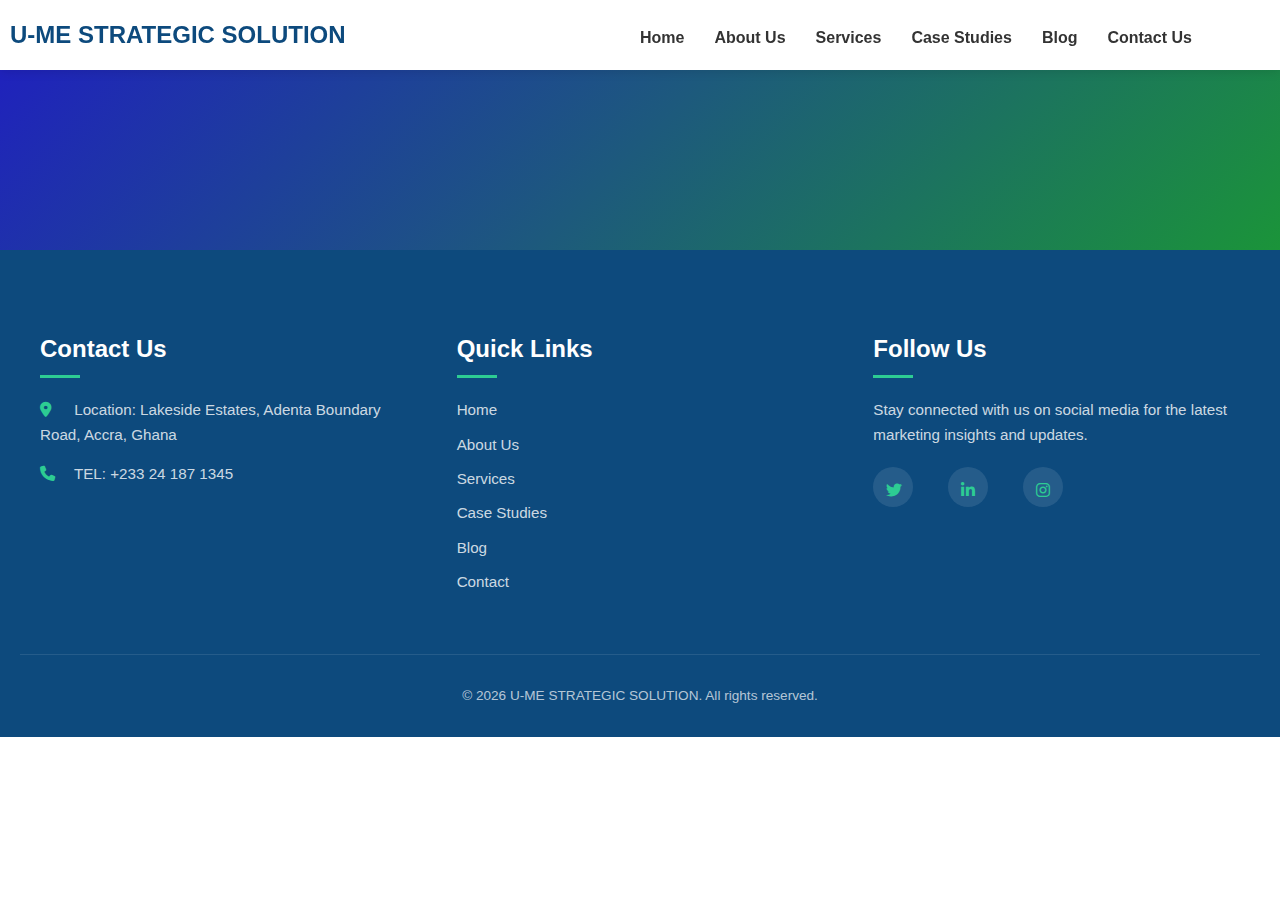
<file: html files/about.html>
<!DOCTYPE html>
<html lang="en">
<head>
    <meta charset="UTF-8">
    <meta name="viewport" content="width=device-width, initial-scale=1.0">
    <link rel="stylesheet" href="../css file/style.css">
    <title>U-ME Strategic Solution | Marketing Agency</title>
    <link rel="icon" href="../logo/logo.jpg" type="image/jpg">
    <link rel="stylesheet" href="https://cdnjs.cloudflare.com/ajax/libs/font-awesome/6.4.0/css/all.min.css">
</head>
<body>
    <!-- Navigation -->
    <nav class="navbar">
        <div class="nav-container">
            <div class="logo">
                <img src="../logo/logo.png" alt="U-ME Strategic Solution Logo" onerror="this.style.display='none';">
                <h3>U-ME STRATEGIC SOLUTION</h3>
            </div>
            
            <button type="button" class="menu-toggle" id="menuToggle" aria-label="Toggle navigation menu">
                <i class="fas fa-bars"></i>
            </button>
            
            <div class="nav-links" id="navLinks">
                <a href="index.html">Home</a>
                <a href="about.html">About Us</a>
                <a href="services.html">Services</a>
                <a href="case-studies.html">Case Studies</a>
                <a href="blog.html">Blog</a>
                <a href="contact.html">Contact Us</a>
            </div>
        </div>
    </nav>

    <div class="starter"></div>

    <!-- Footer -->
    <footer id="contact">
        <div class="footer-content">
            <div class="footer-column">
                <h3>Contact Us</h3>
                <p><i class="fas fa-map-marker-alt"></i> Location: Lakeside Estates, Adenta Boundary Road, Accra, Ghana</p>
                <p><i class="fas fa-phone"></i> TEL: +233 24 187 1345</p>
            </div>

            <div class="footer-column">
                <h3>Quick Links</h3>
                <div class="quick-links">
                    <a href="index.html">Home</a>
                    <a href="about.html">About Us</a>
                    <a href="service.html">Services</a>
                    <a href="case-studies.html">Case Studies</a>
                    <a href="blog.html">Blog</a>
                    <a href="contact.html">Contact</a>
                </div>
            </div>

            <div class="footer-column">
                <h3>Follow Us</h3>
                <p>Stay connected with us on social media for the latest marketing insights and updates.</p>
                <div class="social-links">
                    <a href="https://twitter.com/UmeStagicSoln" class="social-icon" aria-label="Twitter">
                        <i class="fab fa-twitter"></i>
                    </a>
                    <a href="https://www.linkedin.com/U-Me_Strategic_Solution/" class="social-icon" aria-label="LinkedIn">
                        <i class="fab fa-linkedin-in"></i>
                    </a>
                    <a href="https://www.facebook.com/U-Me_Strategic_Solution/" class="social-icon" aria-label="Instagram">
                        <i class="fab fa-instagram"></i>
                    </a>
                </div>
            </div>
        </div>

        <div class="reserved">
            <p>&copy; 2026 U-ME STRATEGIC SOLUTION. All rights reserved.</p>
        </div>
    </footer>

    <script src="../js file/script.js"></script>
</body>
</html>
</file>
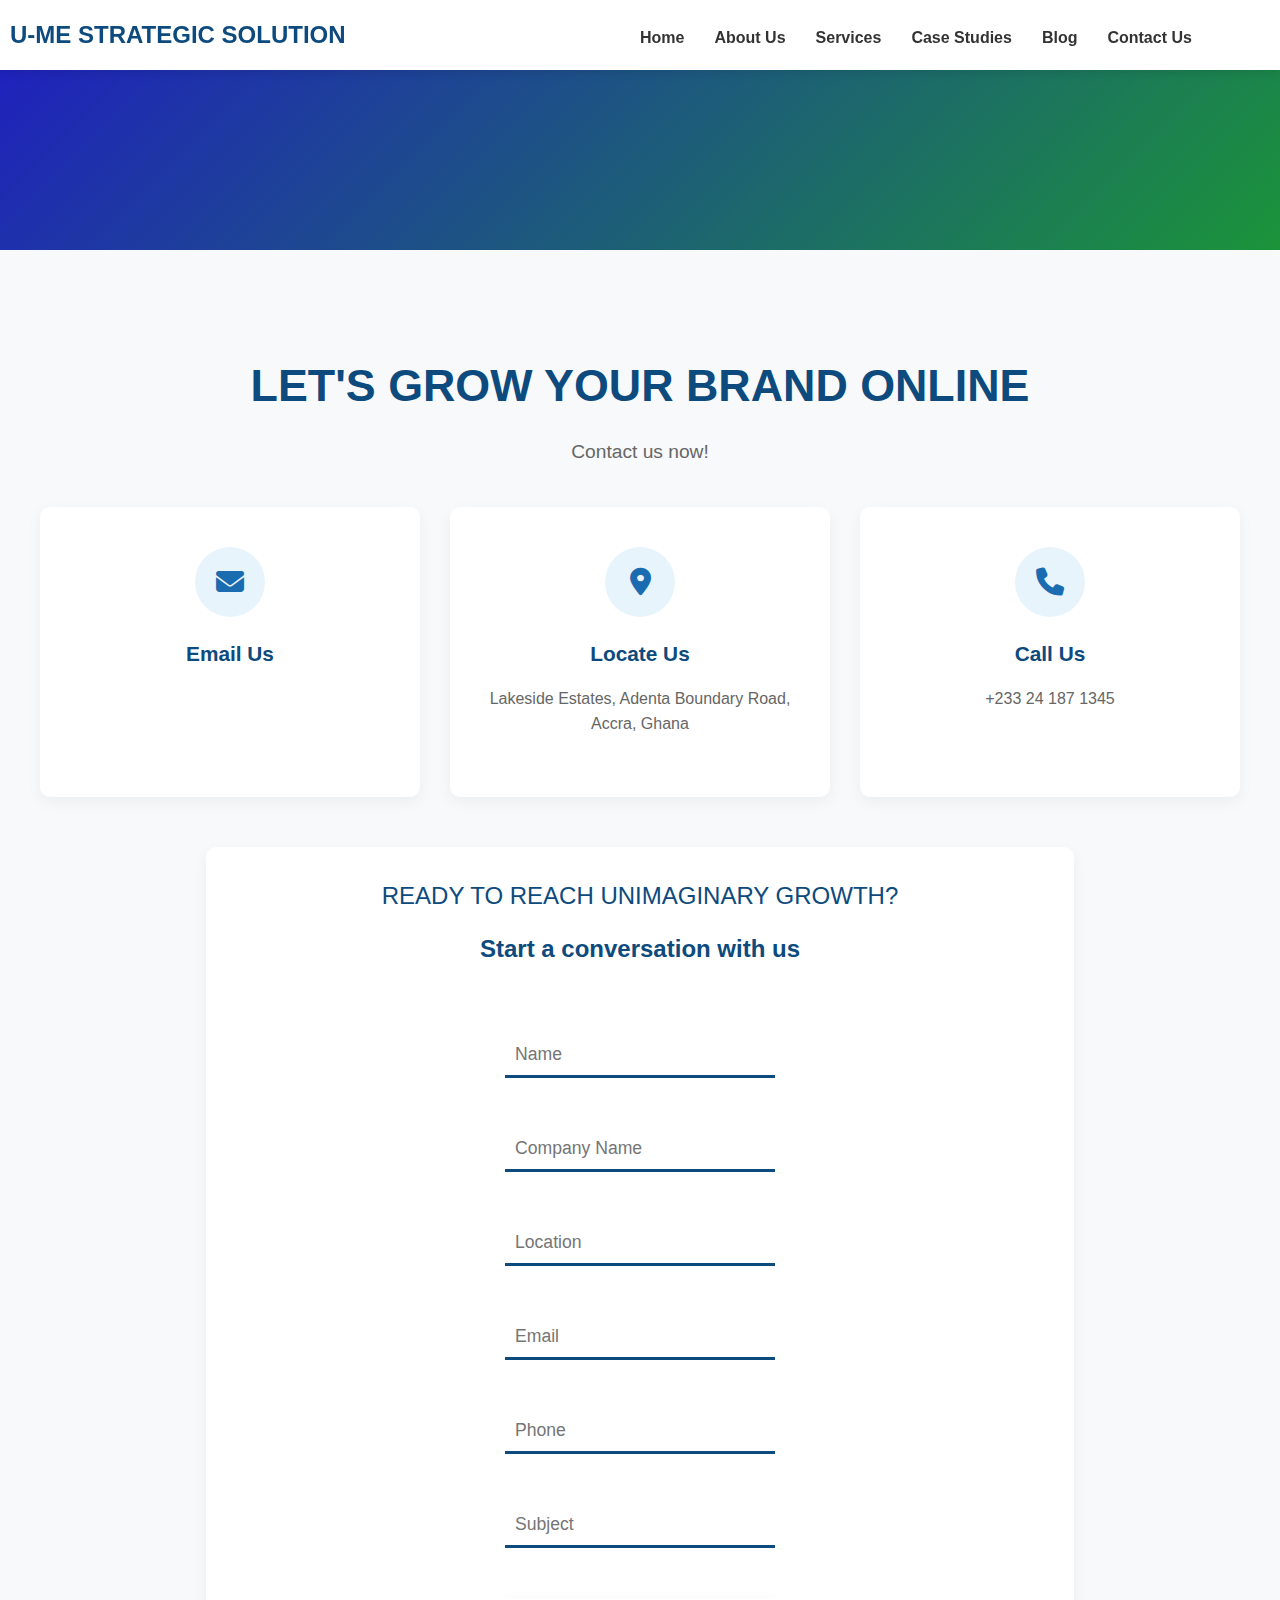
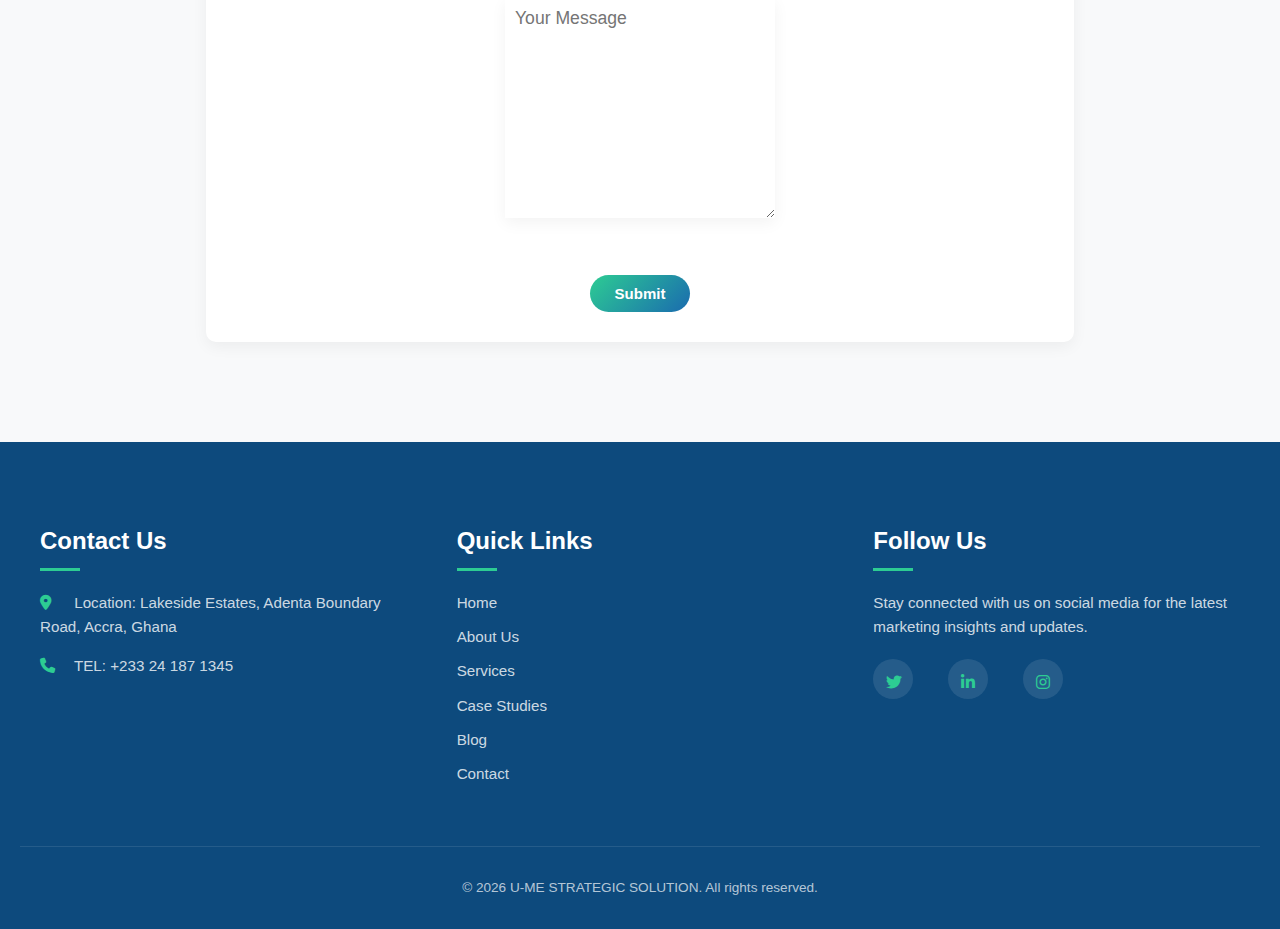
<file: html files/contact.html>
<!DOCTYPE html>
<html lang="en">
<head>
    <meta charset="UTF-8">
    <meta name="viewport" content="width=device-width, initial-scale=1.0">
    <link rel="stylesheet" href="../css file/style.css">
    <title>U-ME Strategic Solution | Marketing Agency</title>
    <link rel="icon" href="../logo/logo.jpg" type="image/jpg">
    <link rel="stylesheet" href="https://cdnjs.cloudflare.com/ajax/libs/font-awesome/6.4.0/css/all.min.css">
</head>
<body>
    <!-- Navigation -->
    <nav class="navbar">
        <div class="nav-container">
            <div class="logo">
                <img src="../logo/logo.png" alt="U-ME Strategic Solution Logo" onerror="this.style.display='none';">
                <h3>U-ME STRATEGIC SOLUTION</h3>
            </div>
            
            <button type="button" class="menu-toggle" id="menuToggle" aria-label="Toggle navigation menu">
                <i class="fas fa-bars"></i>
            </button>
            
            <div class="nav-links" id="navLinks">
                <a href="index.html">Home</a>
                <a href="about.html">About Us</a>
                <a href="services.html">Services</a>
                <a href="case-studies.html">Case Studies</a>
                <a href="blog.html">Blog</a>
                <a href="contact.html">Contact Us</a>
            </div>
        </div>
    </nav>

    <div class="starter"></div>

    <!-- Contact Preview -->
    <section class="contact-section">
        <div class="section-title">
            <h2>LET'S GROW YOUR BRAND ONLINE</h2>
            <p>Contact us now!</p>
        </div>
        
        <div class="contact-flex">
            <div class="contact-grid">
                <div class="contact-card">
                    <div class="contact-icon">
                        <i class="fas fa-envelope"></i>
                    </div>
                    <h3>Email Us</h3>
                    <p></p>
                </div>
                
                <div class="contact-card">
                    <div class="contact-icon">
                        <i class="fas fa-map-marker-alt"></i>
                    </div>
                    <h3>Locate Us</h3>
                    <p>Lakeside Estates, Adenta Boundary Road, Accra, Ghana</p>
                </div>

                <div class="contact-card">
                    <div class="contact-icon">
                        <i class="fas fa-phone"></i>
                    </div>
                    <h3>Call Us</h3>
                    <p>+233 24 187 1345</p>
                </div>
            </div>
            
            <form action="">
                <div>
                    <p>READY TO REACH UNIMAGINARY GROWTH?</p>
                    <h3>Start a conversation with us</h3>
                </div>
        
                <div class="name">
                    <input type="text" name="name" id="name" class="input-lab" placeholder="Name" required>
                </div>
            
                <div class="company-name">
                    <input type="text" name="company-name" id="company-name" class="input-lab" placeholder="Company Name" required>
                </div>

                <div class="location">
                    <input type="text" name="location" id="location" class="input-lab" placeholder="Location" required>
                </div>

                <div class="email">
                    <input type="email" name="email" id="email" class="input-lab" placeholder="Email" required>
                </div>

                <div class="phone">
                    <input type="text" name="phone" id="phone" class="input-lab" placeholder="Phone" required>
                </div>

                <div class="subject">
                    <input type="text" name="subject" id="subject" class="input-lab" placeholder="Subject" required>
                </div>

                <div class="message">
                    <textarea name="message" id="message" placeholder="Your Message" required></textarea>
                </div>

                <button type="submit" class="cta-button">Submit</button>
            </form>
    </section>

    <!-- Footer -->
    <footer id="contact">
        <div class="footer-content">
            <div class="footer-column">
                <h3>Contact Us</h3>
                <p><i class="fas fa-map-marker-alt"></i> Location: Lakeside Estates, Adenta Boundary Road, Accra, Ghana</p>
                <p><i class="fas fa-phone"></i> TEL: +233 24 187 1345</p>
            </div>

            <div class="footer-column">
                <h3>Quick Links</h3>
                <div class="quick-links">
                    <a href="index.html">Home</a>
                    <a href="about.html">About Us</a>
                    <a href="service.html">Services</a>
                    <a href="case-studies.html">Case Studies</a>
                    <a href="blog.html">Blog</a>
                    <a href="contact.html">Contact</a>
                </div>
            </div>

            <div class="footer-column">
                <h3>Follow Us</h3>
                <p>Stay connected with us on social media for the latest marketing insights and updates.</p>
                <div class="social-links">
                    <a href="https://twitter.com/UmeStagicSoln" class="social-icon" aria-label="Twitter">
                        <i class="fab fa-twitter"></i>
                    </a>
                    <a href="https://www.linkedin.com/U-Me_Strategic_Solution/" class="social-icon" aria-label="LinkedIn">
                        <i class="fab fa-linkedin-in"></i>
                    </a>
                    <a href="https://www.facebook.com/U-Me_Strategic_Solution/" class="social-icon" aria-label="Instagram">
                        <i class="fab fa-instagram"></i>
                    </a>
                </div>
            </div>
        </div>

        <div class="reserved">
            <p>&copy; 2026 U-ME STRATEGIC SOLUTION. All rights reserved.</p>
        </div>
    </footer>

    <script src="../js file/script.js"></script>
</body>
</html>
</file>
<file: style.css>
/* Base styles for mobile screens */

* {
    margin: 0;
    padding: 0;
    box-sizing: border-box;
    font-family: -apple-system, BlinkMacSystemFont, 'Segoe UI', Roboto, Oxygen, Ubuntu, Cantarell, sans-serif;
}

:root {
    --primary-blue: #1a6baf;
    --dark-blue: #0d4a7d;
    --light-blue: #e8f4fc;
    --accent-green: #2dcc93;
    --dark-green: #1fa879;
    --text-dark: #333333;
    --text-light: #666666;
    --white: #ffffff;
    --light-gray: #f8f9fa;
}

body {
    color: var(--text-dark);
    line-height: 1.6;
    font-size: 16px;
}

/* ===== MOBILE NAVIGATION ===== */
.navbar {
    background-color: var(--white);
    width: 100%;
    position: fixed;
    top: 0;
    left: 0;
    z-index: 1000;
    box-shadow: 0 2px 10px rgba(0, 0, 0, 0.1);
    padding: 15px 20px;
}

.nav-container {
    display: flex;
    justify-content: space-between;
    align-items: center;
}

.logo {
    display: flex;
    align-items: center;
    gap: 10px;
    text-decoration: none;
}

.logo img {
    width: 35px;
    height: 35px;
    border-radius: 6px;
    object-fit: cover;
}

.logo h3 {
    color: var(--dark-blue);
    font-size: 16px;
    font-weight: 700;
}

.menu-toggle {
    background: none;
    border: none;
    font-size: 24px;
    color: var(--primary-blue);
    cursor: pointer;
    display: block;
}

.nav-links {
    display: none;
    position: absolute;
    top: 100%;
    left: 0;
    width: 100%;
    background-color: var(--white);
    flex-direction: column;
    padding: 20px;
    box-shadow: 0 10px 20px rgba(0, 0, 0, 0.1);
    gap: 15px;
}

.nav-links.active {
    display: flex;
}

.nav-links a {
    text-decoration: none;
    color: var(--text-dark);
    font-weight: 600;
    font-size: 16px;
    padding: 10px 0;
    position: relative;
    transition: color 0.3s;
}

.nav-links a:hover {
    color: var(--primary-blue);
}

.nav-links a::after {
    content: '';
    position: absolute;
    bottom: 0;
    left: 0;
    width: 0;
    height: 2px;
    background-color: var(--accent-green);
    transition: width 0.3s ease;
}

.nav-links a:hover::after {
    width: 100%;
}

.cta-button {
    background: linear-gradient(135deg, var(--accent-green), var(--primary-blue));
    color: white;
    border: none;
    padding: 10px 20px;
    border-radius: 25px;
    font-weight: 600;
    font-size: 14px;
    cursor: pointer;
    transition: all 0.3s ease;
    margin-top: 10px;
}

.cta-button:hover {
    background-color: var(--dark-green);
}

/* ===== MOBILE HERO SECTION ===== */
.hero-sect {
    width: 100%;
    min-height: 100vh;
    padding: 100px 20px 60px;
    display: flex;
    flex-direction: column;
    align-items: center;
    justify-content: center;
    background: linear-gradient(135deg, rgba(7, 4, 188, 0.9), rgba(2, 136, 36, 0.9)), 
                url('https://images.unsplash.com/photo-1552664730-d307ca884978?ixlib=rb-4.0.3&ixid=M3wxMjA3fDB8MHxwaG90by1wYWdlfHx8fGVufDB8fHx8fA%3D%3D&auto=format&fit=crop&w=1770&q=80');
    background-size: cover;
    background-position: center;
    text-align: center;
    position: relative;
    overflow: hidden;
}

.hero-content {
    max-width: 100%;
}

/* Slideshow Styles for Mobile */
.slides-container {
    position: relative;
    height: 180px;
    margin-bottom: 20px;
}

.slide {
    position: absolute;
    top: 0;
    left: 0;
    width: 100%;
    opacity: 0;
    transition: opacity 1s ease-in-out;
    transform: translateY(15px);
}

.slide.active {
    opacity: 1;
    transform: translateY(0);
}

.hero-sect h1 {
    font-size: 2rem;
    font-weight: 800;
    color: white;
    line-height: 1.3;
    margin-bottom: 15px;
}

.hero-sect p {
    font-size: 1.1rem;
    color: white;
    margin-bottom: 30px;
    max-width: 100%;
}

.slide-dots {
    display: flex;
    justify-content: center;
    gap: 10px;
    margin-top: 25px;
}

.dot {
    width: 10px;
    height: 10px;
    border-radius: 50%;
    background-color: rgba(225, 225, 225, 0.5);
    cursor: pointer;
    transition: all 0.3s ease;
}

.dot.active {
    background-color: white;
    transform: scale(1.2);
}

.hero-buttons {
    display: flex;
    flex-direction: column;
    gap: 15px;
    justify-content: center;
    align-items: center;
}

.primary-btn {
    background: linear-gradient(135deg, var(--accent-green), var(--primary-blue));
    color: white;
    border: none;
    padding: 15px 30px;
    border-radius: 25px;
    font-weight: 600;
    font-size: 16px;
    cursor: pointer;
    transition: all 0.3s ease;
    width: 100%;
    max-width: 300px;
}

.primary-btn:hover {
    transform: translateY(-3px);
    box-shadow: 0 10px 20px rgba(0, 0, 0, 0.2);
}

.secondary-btn {
    background-color: transparent;
    color: white;
    border: 2px solid white;
    padding: 15px 30px;
    border-radius: 25px;
    font-weight: 600;
    font-size: 16px;
    cursor: pointer;
    transition: all 0.3s ease;
    width: 100%;
    max-width: 300px;
}

.secondary-btn:hover {
    background-color: white;
    color: var(--primary-blue);
}

.starter {
    width: 100%;
    height: 250px;
    background: linear-gradient(135deg, rgba(7, 4, 188, 0.9), rgba(2, 136, 36, 0.9)), 
                url('https://images.unsplash.com/photo-1552664730-d307ca884978?ixlib=rb-4.0.3&ixid=M3wxMjA3fDB8MHxwaG90by1wYWdlfHx8fGVufDB8fHx8fA%3D%3D&auto=format&fit=crop&w=1770&q=80');
    background-size: cover;
    background-position: center;
}

/* ===== MOBILE SERVICES SECTION ===== */
.services-preview, .contact-section {
    padding: 60px 20px;
    background-color: var(--light-gray);
}

.section-title {
    text-align: center;
    margin-bottom: 40px;
}

.section-title h2 {
    font-size: 2rem;
    color: var(--dark-blue);
    margin-bottom: 15px;
}

.section-title p {
    color: var(--text-light);
    font-size: 1.1rem;
    margin-bottom: 20px;
}

.contact-flex {
    width: 100%;
    display: flex;
    flex-direction: column;
    align-items: center;
    justify-content: center;
}

.services-grid, .contact-grid {
    display: grid;
    grid-template-columns: 1fr;
    gap: 30px;
    max-width: 100%;
    margin: 0 auto 30px;
}

.service-card, .contact-card {
    background-color: var(--white);
    border-radius: 10px;
    padding: 30px 20px;
    text-align: center;
    box-shadow: 0 5px 15px rgba(0, 0, 0, 0.05);
    transition: all 0.3s ease;
}

.service-card:hover {
    transform: translateY(-5px);
    box-shadow: 0 10px 25px rgba(0, 0, 0, 0.1);
}

.service-icon, .contact-icon {
    width: 60px;
    height: 60px;
    background-color: var(--light-blue);
    border-radius: 50%;
    display: flex;
    align-items: center;
    justify-content: center;
    margin: 0 auto 20px;
    color: var(--primary-blue);
    font-size: 24px;
}

.service-card h3, .contact-card h3 {
    font-size: 1.3rem;
    color: var(--dark-blue);
    margin-bottom: 15px;
}

.service-card p, .contact-card p {
    color: var(--text-light);
    margin-bottom: 20px;
    font-size: 1rem;
}

.more-service-btn {
    text-align: center; 
    margin-top: 30px;
}

/* ===== MOBILE FORM ===== */
form {
    background-color: var(--white);
    border-radius: 10px;
    padding: 30px 20px;
    text-align: center;
    display: flex;
    flex-direction: column;
    align-items: center;
    justify-content: space-around;
    gap: 50px;
    width: 100%;
    height: auto;
    box-shadow: 0 5px 15px rgba(0, 0, 0, 0.05);
}

form h3 {
    font-size: 1.5rem;
    color: var(--dark-blue);
    margin-bottom: 15px;
}

form p {
    font-size: 1.5rem;
    color: var(--dark-blue);
    margin-bottom: 15px;
}

.input-lab {
    width: 270px;
    font-size: 1.1rem;
    color: var(--dark-blue);
    padding: 10px;
    border: none;
    background: transparent;
    border-bottom: 3px solid var(--dark-blue);
}

.input-lab:focus {
    border: none;
}

textarea {   
    width: 270px;
    height: 220px;
    font-size: 1.1rem;
    color: var(--dark-blue);
    padding: 10px;
    border: none;
    background: transparent;
    box-shadow: 0 5px 15px rgba(0, 0, 0, 0.05);
}

/* ===== MOBILE FOOTER ===== */
footer {
    background-color: var(--dark-blue);
    padding: 50px 20px 20px;
    color: white;
}

.footer-content {
    display: grid;
    grid-template-columns: 1fr;
    gap: 40px;
    margin-bottom: 40px;
}

.footer-column h3 {
    font-size: 1.3rem;
    margin-bottom: 20px;
    color: white;
    position: relative;
    padding-bottom: 10px;
}

.footer-column h3::after {
    content: '';
    position: absolute;
    bottom: 0;
    left: 0;
    width: 40px;
    height: 3px;
    background-color: var(--accent-green);
}

.footer-column p {
    margin-bottom: 15px;
    color: rgba(255, 255, 255, 0.8);
    line-height: 1.6;
    font-size: 0.95rem;
}

.footer-column i {
    color: var(--accent-green);
    margin-right: 10px;
    width: 20px;
}

.quick-links {
    display: flex;
    flex-direction: column;
    gap: 10px;
}

.quick-links a {
    color: rgba(255, 255, 255, 0.8);
    text-decoration: none;
    transition: all 0.3s;
    font-size: 0.95rem;
}

.quick-links a:hover {
    color: var(--accent-green);
}

.social-links {
    display: flex;
    gap: 35px;
    margin-top: 20px;
}

.social-icon {
    width: 40px;
    height: 40px;
    background-color: rgba(255, 255, 255, 0.1);
    border-radius: 50%;
    display: flex;
    flex-direction: column;
    align-items: center;
    justify-content: center;
    gap: 20px;
    color: white;
    text-decoration: none;
    transition: all 0.3s;
}

.social-icon i {
    margin: 0;
    margin-top: 45px;
    margin-left: 5px;
}

.social-icon p {
    display: none;
}

.social-icon:hover {
    background-color: var(--accent-green);
}

.reserved {
    text-align: center;
    padding-top: 20px;
    border-top: 1px solid rgba(255, 255, 255, 0.1);
    color: rgba(255, 255, 255, 0.7);
    font-size: 0.85rem;
}

/* ===== TABLET STYLES (min-width: 768px) ===== */
@media(min-width: 768px) {
    /* Tablet Navigation */
    .logo h3 {
        font-size: 20px;
    }
    
    .logo img {
        width: 40px;
        height: 40px;
    }
    
    .cta-button {
        margin-top: 0;
        padding: 10px 25px;
        font-size: 15px;
    }
    
    /* Tablet Hero Section */
    .hero-sect {
        padding: 120px 40px 80px;
    }
    
    .hero-sect h1 {
        font-size: 2.5rem;
    }
    
    .hero-sect p {
        font-size: 1.2rem;
    }
    
    .slides-container {
        height: 200px;
    }
    
    .hero-buttons {
        flex-direction: row;
        gap: 20px;
    }
    
    .primary-btn,
    .secondary-btn {
        width: auto;
        max-width: none;
    }
    
    /* Tablet Services */
    .services-preview, .contact-section {
        padding: 80px 40px;
    }
    
    .section-title h2 {
        font-size: 2.5rem;
    }
    
    .services-grid, .contact-grid {
        grid-template-columns: repeat(2, 1fr);
        gap: 30px;
    }
    
    /* Tablet Footer */
    footer {
        padding: 60px 40px 30px;
    }
    
    .footer-content {
        grid-template-columns: repeat(2, 1fr);
        gap: 40px;
    }
}

/* ===== DESKTOP STYLES (min-width: 992px) ===== */
@media(min-width: 992px) {
    /* Desktop Navigation */
    .navbar {
        padding: 15px 40px;
    }
    
    .nav-links {
        display: flex;
        /* position: static; */
        left: 50%;
        top: 15px;
        flex-direction: row;
        background-color: transparent;
        box-shadow: none;
        padding: 0;
        gap: 20px;
    }
    
    .nav-container {
        max-width: 1200px;
        margin: 0 auto;
    }
    
    .logo {
        margin-left: -100px;
    }
    .logo h3 {
        font-size: 24px;
    }

    .menu-toggle {
        display: none;
    }
    
    .nav-links {
        gap: 30px;
    }
    
    .nav-links a {
        font-size: 16px;
    }
    
    /* Desktop Hero Section */
    .hero-sect {
        padding: 150px 20px 100px;
        align-items: flex-start;
    }
    
    .hero-content {
        max-width: 800px;
    }
    
    .hero-sect h1 {
        font-size: 3.5rem;
    }
    
    .hero-sect p {
        font-size: 1.3rem;
        max-width: 700px;
        margin-left: auto;
        margin-right: auto;
    }
    
    .slides-container {
        height: 200px;
        margin-bottom: 30px;
    }
    
    /* Desktop Services */
    .services-preview, .contact-section {
        padding: 100px 20px;
    }
    
    .section-title h2 {
        font-size: 2.8rem;
    }
    
    .section-title p {
        font-size: 1.2rem;
        max-width: 700px;
        margin: 0 auto 30px;
    }
    
    .services-grid, .contact-grid {
        grid-template-columns: repeat(3, 1fr);
        max-width: 1200px;
        margin: 0 auto 50px;
    }
    
    .service-card, .contact-card {
        padding: 40px 30px;
    }
    
    .service-card:hover, .contact-card:hover {
        transform: translateY(-10px);
    }
    
    .service-icon, .contact-icon {
        width: 70px;
        height: 70px;
        font-size: 28px;
    }

    form {
        width: 70%;
    }
    
    /* Desktop Footer */
    footer {
        padding: 80px 20px 30px;
    }
    
    .footer-content {
        grid-template-columns: repeat(3, 1fr);
        max-width: 1200px;
        margin: 0 auto 60px;
        gap: 50px;
    }
    
    .footer-column h3 {
        font-size: 1.5rem;
    }
    
    .reserved {
        padding-top: 30px;
    }
    
    /* Desktop Button Effects */
    .primary-btn:hover {
        transform: translateY(-3px);
        box-shadow: 0 10px 20px rgba(26, 107, 175, 0.2);
    }
    
    .secondary-btn:hover {
        transform: translateY(-3px);
    }
    
    .cta-button:hover {
        transform: translateY(-2px);
        box-shadow: 0 5px 15px rgba(45, 204, 147, 0.3);
    }
    
    .social-icon:hover {
        transform: translateY(-5px);
    }
}

/* ===== LARGE DESKTOP STYLES (min-width: 1200px) ===== */
@media(min-width: 1200px) {
    .navbar {
        padding: 15px 0;
    }
    
    .nav-container {
        padding: 0 20px;
    }
    
    .hero-sect {
        padding: 180px 20px 120px;
    }
}
</file>
<file: css file/style.css>
/* Base styles for mobile screens */

* {
    margin: 0;
    padding: 0;
    box-sizing: border-box;
    font-family: -apple-system, BlinkMacSystemFont, 'Segoe UI', Roboto, Oxygen, Ubuntu, Cantarell, sans-serif;
}

:root {
    --primary-blue: #1a6baf;
    --dark-blue: #0d4a7d;
    --light-blue: #e8f4fc;
    --accent-green: #2dcc93;
    --dark-green: #1fa879;
    --text-dark: #333333;
    --text-light: #666666;
    --white: #ffffff;
    --light-gray: #f8f9fa;
}

body {
    color: var(--text-dark);
    line-height: 1.6;
    font-size: 16px;
}

/* ===== MOBILE NAVIGATION ===== */
.navbar {
    background-color: var(--white);
    width: 100%;
    position: fixed;
    top: 0;
    left: 0;
    z-index: 1000;
    box-shadow: 0 2px 10px rgba(0, 0, 0, 0.1);
    padding: 15px 20px;
}

.nav-container {
    display: flex;
    justify-content: space-between;
    align-items: center;
}

.logo {
    display: flex;
    align-items: center;
    gap: 10px;
    text-decoration: none;
}

.logo img {
    width: 35px;
    height: 35px;
    border-radius: 6px;
    object-fit: cover;
}

.logo h3 {
    color: var(--dark-blue);
    font-size: 16px;
    font-weight: 700;
}

.menu-toggle {
    background: none;
    border: none;
    font-size: 24px;
    color: var(--primary-blue);
    cursor: pointer;
    display: block;
}

.nav-links {
    display: none;
    position: absolute;
    top: 100%;
    left: 0;
    width: 100%;
    background-color: var(--white);
    flex-direction: column;
    padding: 20px;
    box-shadow: 0 10px 20px rgba(0, 0, 0, 0.1);
    gap: 15px;
}

.nav-links.active {
    display: flex;
}

.nav-links a {
    text-decoration: none;
    color: var(--text-dark);
    font-weight: 600;
    font-size: 16px;
    padding: 10px 0;
    position: relative;
    transition: color 0.3s;
}

.nav-links a:hover {
    color: var(--primary-blue);
}

.nav-links a::after {
    content: '';
    position: absolute;
    bottom: 0;
    left: 0;
    width: 0;
    height: 2px;
    background-color: var(--accent-green);
    transition: width 0.3s ease;
}

.nav-links a:hover::after {
    width: 100%;
}

.cta-button {
    background: linear-gradient(135deg, var(--accent-green), var(--primary-blue));
    color: white;
    border: none;
    padding: 10px 20px;
    border-radius: 25px;
    font-weight: 600;
    font-size: 14px;
    cursor: pointer;
    transition: all 0.3s ease;
    margin-top: 10px;
}

.cta-button:hover {
    background-color: var(--dark-green);
}

/* ===== MOBILE HERO SECTION ===== */
.hero-sect {
    width: 100%;
    min-height: 100vh;
    padding: 100px 20px 60px;
    display: flex;
    flex-direction: column;
    align-items: center;
    justify-content: center;
    background: linear-gradient(135deg, rgba(7, 4, 188, 0.9), rgba(2, 136, 36, 0.9)), 
                url('https://images.unsplash.com/photo-1552664730-d307ca884978?ixlib=rb-4.0.3&ixid=M3wxMjA3fDB8MHxwaG90by1wYWdlfHx8fGVufDB8fHx8fA%3D%3D&auto=format&fit=crop&w=1770&q=80');
    background-size: cover;
    background-position: center;
    text-align: center;
    position: relative;
    overflow: hidden;
}

.hero-content {
    max-width: 100%;
}

/* Slideshow Styles for Mobile */
.slides-container {
    position: relative;
    height: 180px;
    margin-bottom: 20px;
}

.slide {
    position: absolute;
    top: 0;
    left: 0;
    width: 100%;
    opacity: 0;
    transition: opacity 1s ease-in-out;
    transform: translateY(15px);
}

.slide.active {
    opacity: 1;
    transform: translateY(0);
}

.hero-sect h1 {
    font-size: 2rem;
    font-weight: 800;
    color: white;
    line-height: 1.3;
    margin-bottom: 15px;
}

.hero-sect p {
    font-size: 1.1rem;
    color: white;
    margin-bottom: 30px;
    max-width: 100%;
}

.slide-dots {
    display: flex;
    justify-content: center;
    gap: 10px;
    margin-top: 25px;
}

.dot {
    width: 10px;
    height: 10px;
    border-radius: 50%;
    background-color: rgba(225, 225, 225, 0.5);
    cursor: pointer;
    transition: all 0.3s ease;
}

.dot.active {
    background-color: white;
    transform: scale(1.2);
}

.hero-buttons {
    display: flex;
    flex-direction: column;
    gap: 15px;
    justify-content: center;
    align-items: center;
}

.primary-btn {
    background: linear-gradient(135deg, var(--accent-green), var(--primary-blue));
    color: white;
    border: none;
    padding: 15px 30px;
    border-radius: 25px;
    font-weight: 600;
    font-size: 16px;
    cursor: pointer;
    transition: all 0.3s ease;
    width: 100%;
    max-width: 300px;
}

.primary-btn:hover {
    transform: translateY(-3px);
    box-shadow: 0 10px 20px rgba(0, 0, 0, 0.2);
}

.secondary-btn {
    background-color: transparent;
    color: white;
    border: 2px solid white;
    padding: 15px 30px;
    border-radius: 25px;
    font-weight: 600;
    font-size: 16px;
    cursor: pointer;
    transition: all 0.3s ease;
    width: 100%;
    max-width: 300px;
}

.secondary-btn:hover {
    background-color: white;
    color: var(--primary-blue);
}

.starter {
    width: 100%;
    height: 250px;
    background: linear-gradient(135deg, rgba(7, 4, 188, 0.9), rgba(2, 136, 36, 0.9)), 
                url('https://images.unsplash.com/photo-1552664730-d307ca884978?ixlib=rb-4.0.3&ixid=M3wxMjA3fDB8MHxwaG90by1wYWdlfHx8fGVufDB8fHx8fA%3D%3D&auto=format&fit=crop&w=1770&q=80');
    background-size: cover;
    background-position: center;
}

/* ===== MOBILE SERVICES SECTION ===== */
.services-preview, .contact-section {
    padding: 60px 20px;
    background-color: var(--light-gray);
}

.section-title {
    text-align: center;
    margin-bottom: 40px;
}

.section-title h2 {
    font-size: 2rem;
    color: var(--dark-blue);
    margin-bottom: 15px;
}

.section-title p {
    color: var(--text-light);
    font-size: 1.1rem;
    margin-bottom: 20px;
}

.contact-flex {
    width: 100%;
    display: flex;
    flex-direction: column;
    align-items: center;
    justify-content: center;
}

.services-grid, .contact-grid {
    display: grid;
    grid-template-columns: 1fr;
    gap: 30px;
    max-width: 100%;
    margin: 0 auto 30px;
}

.service-card, .contact-card {
    background-color: var(--white);
    border-radius: 10px;
    padding: 30px 20px;
    text-align: center;
    box-shadow: 0 5px 15px rgba(0, 0, 0, 0.05);
    transition: all 0.3s ease;
}

.service-card:hover {
    transform: translateY(-5px);
    box-shadow: 0 10px 25px rgba(0, 0, 0, 0.1);
}

.service-icon, .contact-icon {
    width: 60px;
    height: 60px;
    background-color: var(--light-blue);
    border-radius: 50%;
    display: flex;
    align-items: center;
    justify-content: center;
    margin: 0 auto 20px;
    color: var(--primary-blue);
    font-size: 24px;
}

.service-card h3, .contact-card h3 {
    font-size: 1.3rem;
    color: var(--dark-blue);
    margin-bottom: 15px;
}

.service-card p, .contact-card p {
    color: var(--text-light);
    margin-bottom: 20px;
    font-size: 1rem;
}

.more-service-btn {
    text-align: center; 
    margin-top: 30px;
}

/* ===== MOBILE FORM ===== */
form {
    background-color: var(--white);
    border-radius: 10px;
    padding: 30px 20px;
    text-align: center;
    display: flex;
    flex-direction: column;
    align-items: center;
    justify-content: space-around;
    gap: 50px;
    width: 100%;
    height: auto;
    box-shadow: 0 5px 15px rgba(0, 0, 0, 0.05);
}

form h3 {
    font-size: 1.5rem;
    color: var(--dark-blue);
    margin-bottom: 15px;
}

form p {
    font-size: 1.5rem;
    color: var(--dark-blue);
    margin-bottom: 15px;
}

.input-lab {
    width: 270px;
    font-size: 1.1rem;
    color: var(--dark-blue);
    padding: 10px;
    border: none;
    background: transparent;
    border-bottom: 3px solid var(--dark-blue);
}

.input-lab:focus {
    border: none;
}

textarea {   
    width: 270px;
    height: 220px;
    font-size: 1.1rem;
    color: var(--dark-blue);
    padding: 10px;
    border: none;
    background: transparent;
    box-shadow: 0 5px 15px rgba(0, 0, 0, 0.05);
}

/* ===== MOBILE FOOTER ===== */
footer {
    background-color: var(--dark-blue);
    padding: 50px 20px 20px;
    color: white;
}

.footer-content {
    display: grid;
    grid-template-columns: 1fr;
    gap: 40px;
    margin-bottom: 40px;
}

.footer-column h3 {
    font-size: 1.3rem;
    margin-bottom: 20px;
    color: white;
    position: relative;
    padding-bottom: 10px;
}

.footer-column h3::after {
    content: '';
    position: absolute;
    bottom: 0;
    left: 0;
    width: 40px;
    height: 3px;
    background-color: var(--accent-green);
}

.footer-column p {
    margin-bottom: 15px;
    color: rgba(255, 255, 255, 0.8);
    line-height: 1.6;
    font-size: 0.95rem;
}

.footer-column i {
    color: var(--accent-green);
    margin-right: 10px;
    width: 20px;
}

.quick-links {
    display: flex;
    flex-direction: column;
    gap: 10px;
}

.quick-links a {
    color: rgba(255, 255, 255, 0.8);
    text-decoration: none;
    transition: all 0.3s;
    font-size: 0.95rem;
}

.quick-links a:hover {
    color: var(--accent-green);
}

.social-links {
    display: flex;
    gap: 35px;
    margin-top: 20px;
}

.social-icon {
    width: 40px;
    height: 40px;
    background-color: rgba(255, 255, 255, 0.1);
    border-radius: 50%;
    display: flex;
    flex-direction: column;
    align-items: center;
    justify-content: center;
    gap: 20px;
    color: white;
    text-decoration: none;
    transition: all 0.3s;
}

.social-icon i {
    margin: 0;
    margin-top: 5px;
    margin-left: 5px;
}

.social-icon p {
    display: none;
}

.social-icon:hover {
    background-color: var(--accent-green);
}

.reserved {
    text-align: center;
    padding-top: 20px;
    border-top: 1px solid rgba(255, 255, 255, 0.1);
    color: rgba(255, 255, 255, 0.7);
    font-size: 0.85rem;
}

/* ===== TABLET STYLES (min-width: 768px) ===== */
@media(min-width: 768px) {
    /* Tablet Navigation */
    .logo h3 {
        font-size: 20px;
    }
    
    .logo img {
        width: 40px;
        height: 40px;
    }
    
    .cta-button {
        margin-top: 0;
        padding: 10px 25px;
        font-size: 15px;
    }
    
    /* Tablet Hero Section */
    .hero-sect {
        padding: 120px 40px 80px;
    }
    
    .hero-sect h1 {
        font-size: 2.5rem;
    }
    
    .hero-sect p {
        font-size: 1.2rem;
    }
    
    .slides-container {
        height: 200px;
    }
    
    .hero-buttons {
        flex-direction: row;
        gap: 20px;
    }
    
    .primary-btn,
    .secondary-btn {
        width: auto;
        max-width: none;
    }
    
    /* Tablet Services */
    .services-preview, .contact-section {
        padding: 80px 40px;
    }
    
    .section-title h2 {
        font-size: 2.5rem;
    }
    
    .services-grid, .contact-grid {
        grid-template-columns: repeat(2, 1fr);
        gap: 30px;
    }
    
    /* Tablet Footer */
    footer {
        padding: 60px 40px 30px;
    }
    
    .footer-content {
        grid-template-columns: repeat(2, 1fr);
        gap: 40px;
    }
}

/* ===== DESKTOP STYLES (min-width: 992px) ===== */
@media(min-width: 992px) {
    /* Desktop Navigation */
    .navbar {
        padding: 15px 40px;
    }
    
    .nav-links {
        display: flex;
        /* position: static; */
        left: 50%;
        top: 15px;
        flex-direction: row;
        background-color: transparent;
        box-shadow: none;
        padding: 0;
        gap: 20px;
    }
    
    .nav-container {
        max-width: 1200px;
        margin: 0 auto;
    }
    
    .logo {
        margin-left: -100px;
    }
    .logo h3 {
        font-size: 24px;
    }

    .menu-toggle {
        display: none;
    }
    
    .nav-links {
        gap: 30px;
    }
    
    .nav-links a {
        font-size: 16px;
    }
    
    /* Desktop Hero Section */
    .hero-sect {
        padding: 150px 20px 100px;
        align-items: flex-start;
    }
    
    .hero-content {
        max-width: 800px;
    }
    
    .hero-sect h1 {
        font-size: 3.5rem;
    }
    
    .hero-sect p {
        font-size: 1.3rem;
        max-width: 700px;
        margin-left: auto;
        margin-right: auto;
    }
    
    .slides-container {
        height: 200px;
        margin-bottom: 30px;
    }
    
    /* Desktop Services */
    .services-preview, .contact-section {
        padding: 100px 20px;
    }
    
    .section-title h2 {
        font-size: 2.8rem;
    }
    
    .section-title p {
        font-size: 1.2rem;
        max-width: 700px;
        margin: 0 auto 30px;
    }
    
    .services-grid, .contact-grid {
        grid-template-columns: repeat(3, 1fr);
        max-width: 1200px;
        margin: 0 auto 50px;
    }
    
    .service-card, .contact-card {
        padding: 40px 30px;
    }
    
    .service-card:hover, .contact-card:hover {
        transform: translateY(-10px);
    }
    
    .service-icon, .contact-icon {
        width: 70px;
        height: 70px;
        font-size: 28px;
    }

    form {
        width: 70%;
    }
    
    /* Desktop Footer */
    footer {
        padding: 80px 20px 30px;
    }
    
    .footer-content {
        grid-template-columns: repeat(3, 1fr);
        max-width: 1200px;
        margin: 0 auto 60px;
        gap: 50px;
    }
    
    .footer-column h3 {
        font-size: 1.5rem;
    }
    
    .reserved {
        padding-top: 30px;
    }
    
    /* Desktop Button Effects */
    .primary-btn:hover {
        transform: translateY(-3px);
        box-shadow: 0 10px 20px rgba(26, 107, 175, 0.2);
    }
    
    .secondary-btn:hover {
        transform: translateY(-3px);
    }
    
    .cta-button:hover {
        transform: translateY(-2px);
        box-shadow: 0 5px 15px rgba(45, 204, 147, 0.3);
    }
    
    .social-icon:hover {
        transform: translateY(-5px);
    }
}

/* ===== LARGE DESKTOP STYLES (min-width: 1200px) ===== */
@media(min-width: 1200px) {
    .navbar {
        padding: 15px 0;
    }
    
    .nav-container {
        padding: 0 20px;
    }
    
    .hero-sect {
        padding: 180px 20px 120px;
    }
}
</file>
